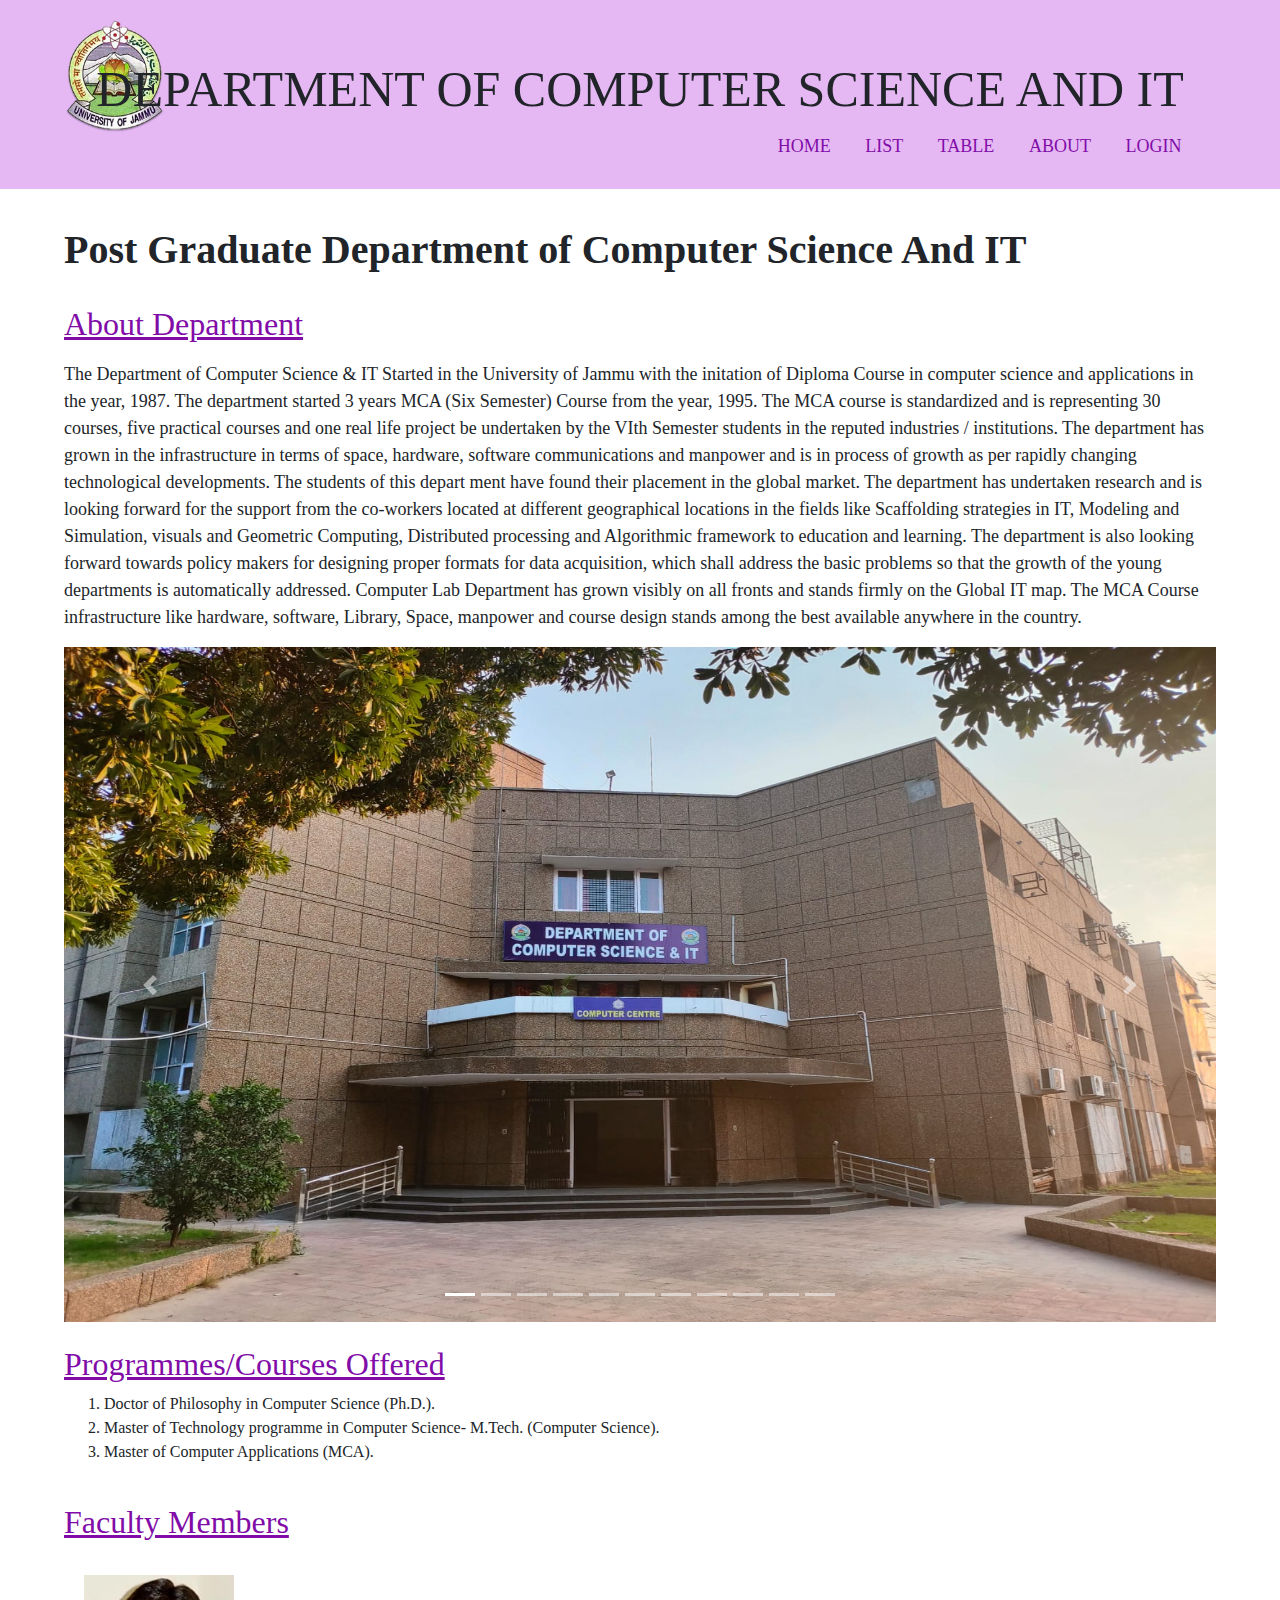
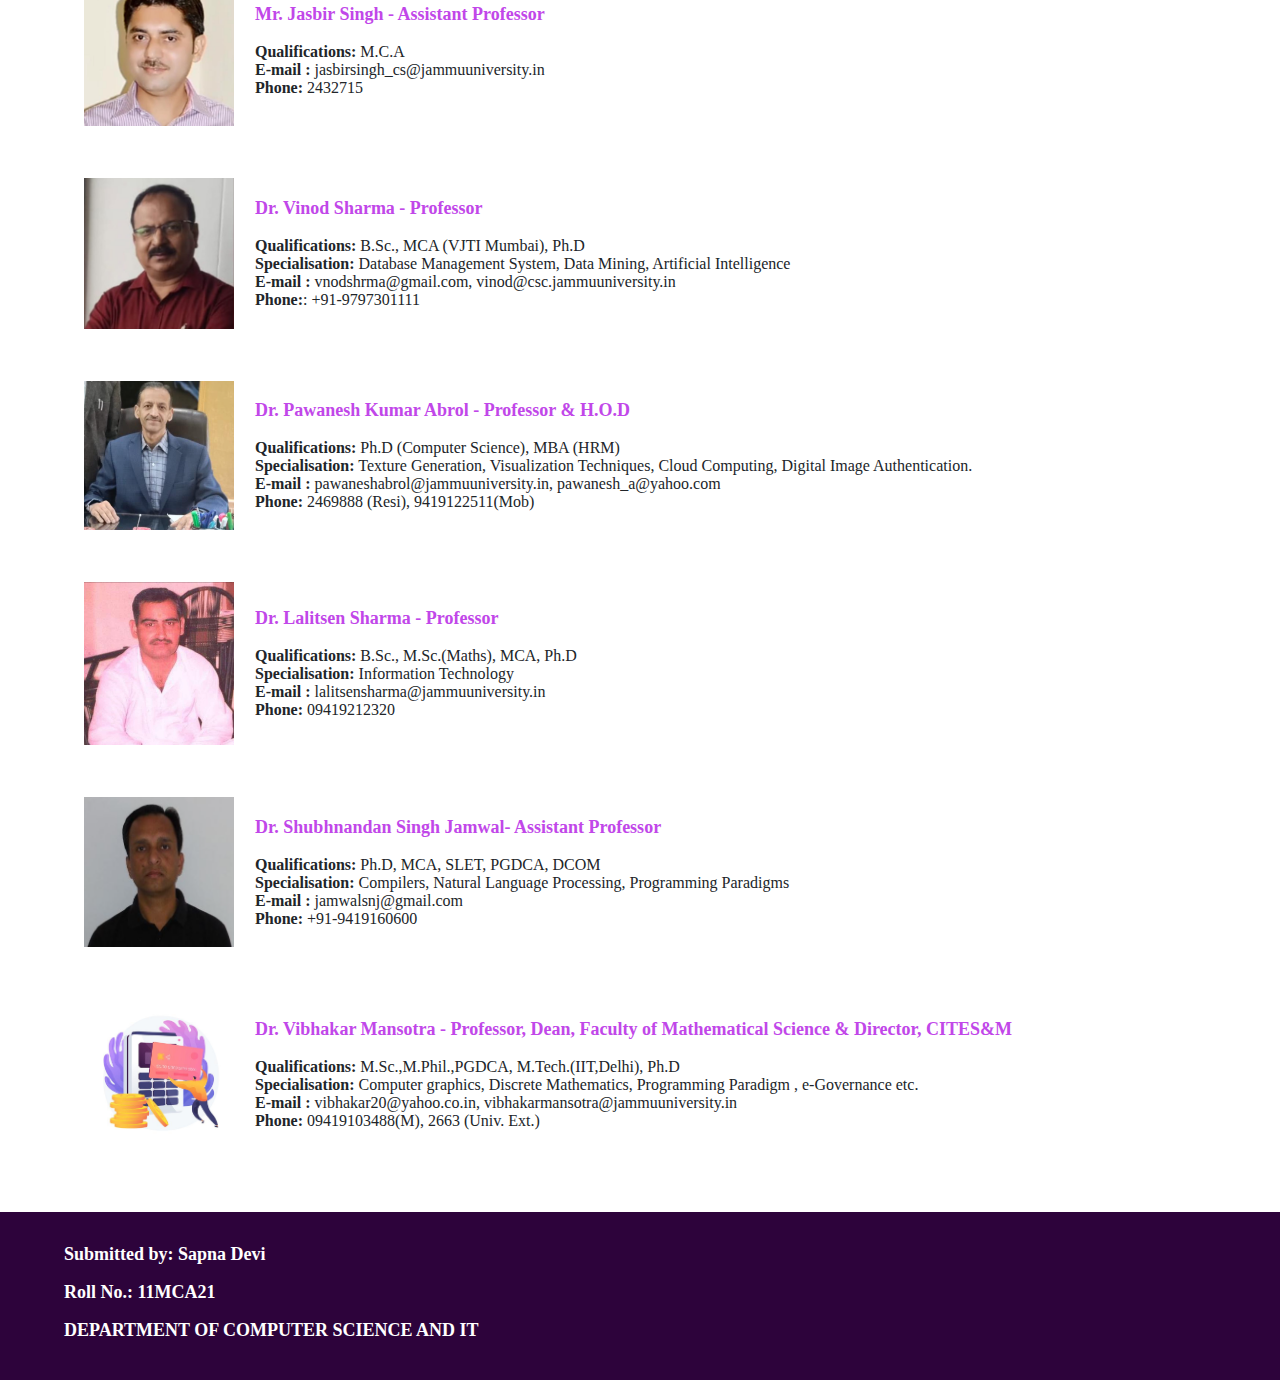
<file: about.html>
<html>
    <head>
        <title>ABOUT</title>
        <meta charset="utf-8">
        <meta name="viewport" content="width=device-width, initial-scale=1">  
        <link rel="stylesheet" href="https://cdn.jsdelivr.net/npm/bootstrap@4.6.2/dist/css/bootstrap.min.css">
        <script src="https://cdn.jsdelivr.net/npm/jquery@3.6.1/dist/jquery.slim.min.js"></script>
        <script src="https://cdn.jsdelivr.net/npm/popper.js@1.16.1/dist/umd/popper.min.js"></script>
        <script src="https://cdn.jsdelivr.net/npm/bootstrap@4.6.2/dist/js/bootstrap.bundle.min.js"></script>
        <link rel="stylesheet" href="css/about.css">
    </head>
    <body>
        <div class="menu">
            <img src="img/pngwing.com.png" width="100">
            <span class="title">DEPARTMENT OF COMPUTER SCIENCE AND IT </span>
            <div class="alinks">
                <a href="Home.html">HOME</a><a href="list.html"> LIST</a><a href="table.html"> TABLE</a><a href="about.html"> ABOUT</a>
                <a href="iframe.html"> LOGIN</a>
            </div>
        </div>
        <br>
        <div class="div1">
            <h1><b>Post Graduate Department of Computer Science And IT</b></h1>
            <h2>About Department</h2>
            <p>
                The Department of Computer Science & IT Started in the University of Jammu with the initation of Diploma Course in computer science and applications
                in the year, 1987. The department started 3 years MCA (Six Semester) Course from the year, 1995.
                The MCA course is standardized and is representing 30 courses, five practical courses and one real life project be undertaken by the VIth Semester 
                students in the reputed industries / institutions.
                
                The department has grown in the infrastructure in terms of space, hardware, software communications and manpower and is in process of growth as per 
                rapidly changing technological developments. The students of this depart ment have found their placement in the global market. 
                The department has undertaken research and is looking forward for the support from the co-workers located at different geographical locations in the 
                fields like Scaffolding strategies in IT, Modeling and Simulation, visuals and Geometric Computing, Distributed processing and Algorithmic framework 
                to education and learning. The department is also looking forward towards policy makers for designing proper formats for data acquisition, 
                which shall address the basic problems so that the growth of the young departments is automatically addressed.
                Computer Lab
                Department has grown visibly on all fronts and stands firmly on the Global IT map. 
                The MCA Course infrastructure like hardware, software, Library, Space, manpower and course design stands among the best available anywhere in the country.
                </p>
                <div id="demo" class="carousel slide" data-ride="carousel">

                    <!-- Indicators -->
                    <ul class="carousel-indicators">
                      <li data-target="#demo" data-slide-to="0" class="active"></li>
                      <li data-target="#demo" data-slide-to="1"></li>
                      <li data-target="#demo" data-slide-to="2"></li>
                      <li data-target="#demo" data-slide-to="3"></li>
                      <li data-target="#demo" data-slide-to="4"></li>
                      <li data-target="#demo" data-slide-to="5"></li>
                      <li data-target="#demo" data-slide-to="6"></li>
                      <li data-target="#demo" data-slide-to="7"></li>
                      <li data-target="#demo" data-slide-to="8"></li>
                      <li data-target="#demo" data-slide-to="9"></li>
                      <li data-target="#demo" data-slide-to="10"></li>
                    </ul>
                    
                    <!-- The slideshow -->
                    <div class="carousel-inner">
                      <div class="carousel-item active">
                        <img src="img/csit.jpeg" alt="Deptt. of CS & IT" width="1100" height="500">
                      </div>
                      <div class="carousel-item">
                        <img src="img/park1.jpeg" alt="Parking" width="1100" height="500">
                      </div>
                      <div class="carousel-item">
                        <img src="img/park.jpeg" alt="Parking" width="1100" height="500">
                      </div>
                      <div class="carousel-item">
                        <img src="img/code.jpeg" alt="Seminar hall" width="1100" height="500">
                      </div>
                      <div class="carousel-item">
                        <img src="img/seminar.jpeg" alt="Seminar hall" width="1100" height="500">
                      </div>
                      <div class="carousel-item">
                        <img src="img/seminar1.jpeg" alt="Seminar hall" width="1100" height="500">
                      </div>
                      <div class="carousel-item">
                        <img src="img/lb.jpeg" alt="laburary" width="1100" height="500">
                      </div>
                      <div class="carousel-item">
                        <img src="img/it.jpeg" alt="IT Deptt." width="1100" height="500">
                      </div>
                      <div class="carousel-item">
                        <img src="img/dhanno.jpeg" alt="D_lab" width="1100" height="500">
                      </div>
                      <div class="carousel-item">
                        <img src="img/view.jpeg" alt="D_lab" width="1100" height="500">
                      </div>
                      <div class="carousel-item">
                        <img src="img/momo.jpeg" alt="Momo" width="1100" height="500">
                      </div>
                    </div>
                    
                    <!-- Left and right controls -->
                    <a class="carousel-control-prev" href="#demo" data-slide="prev">
                      <span class="carousel-control-prev-icon"></span>
                    </a>
                    <a class="carousel-control-next" href="#demo" data-slide="next">
                      <span class="carousel-control-next-icon"></span>
                    </a>
                  </div>
                  
                

           <h2>Programmes/Courses Offered</h2>
            <ol>
                <li>Doctor of Philosophy in Computer Science (Ph.D.).</li>
                <li>Master of Technology programme in Computer Science- M.Tech. (Computer Science).</li>
                <li>Master of Computer Applications (MCA).</li>
            </ol>

            <h2>Faculty Members</h2>
           
                <table>
                    <tr>
                        <td><img src="img/jasbir_sir.png" width="150px"></td>
                    
                        <td><span class="span1">Mr. Jasbir Singh - Assistant  Professor</span><br><br>
                            <b>Qualifications:</b> M.C.A <br>
                             <b>E-mail :</b> jasbirsingh_cs@jammuuniversity.in<br>
                             <b>Phone:</b> 2432715 </td>
                    </tr>
                    <tr>
                        <td><img src="img/vinod_sir.jpeg" width="150px"></td>
                    
                        <td><span class="span1">Dr. Vinod Sharma - Professor</span><br><br>
                            <b>Qualifications:</b> B.Sc., MCA (VJTI Mumbai), Ph.D<br>
                            <b>Specialisation:</b> Database Management System, Data Mining, Artificial Intelligence<br>
                            <b>E-mail :</b> vnodshrma@gmail.com, vinod@csc.jammuuniversity.in<br>
                            <b>Phone:</b>: +91-9797301111
                        </td>
                    </tr>
                    <tr>
                        <td><img src="img/hod.png" width="150px"></td>
                    
                        <td><span class="span1">Dr. Pawanesh Kumar Abrol - Professor & H.O.D</span><br><br>
                            <b>Qualifications:</b> Ph.D (Computer Science), MBA (HRM)<br>
                            <b>Specialisation:</b> Texture Generation, Visualization Techniques, Cloud Computing, Digital Image Authentication.<br>
                            <b>E-mail :</b> pawaneshabrol@jammuuniversity.in, pawanesh_a@yahoo.com<br>
                            <b>Phone:</b> 2469888 (Resi), 9419122511(Mob)
                        </td>
                    </tr>
                    <tr>
                        <td><img src="img/lalitt_sir.jpg" width="150px"></td>
                    
                        <td><span class="span1">Dr. Lalitsen Sharma - Professor</span><br><br>
                            <b>Qualifications:</b> B.Sc., M.Sc.(Maths), MCA, Ph.D<br>
                            <b>Specialisation:</b> Information Technology<br>
                            <b>E-mail :</b> lalitsensharma@jammuuniversity.in<br>
                            <b>Phone:</b> 09419212320
                         </td>
                    </tr>
                    <tr>
                        <td><img src="img/ssj.png" width="150px"></td>
                    
                        <td><span class="span1">Dr. Shubhnandan Singh Jamwal- Assistant  Professor</span><br><br>
                            <b>Qualifications:</b> Ph.D, MCA, SLET, PGDCA, DCOM <br>
                            <b>Specialisation:</b> Compilers, Natural Language Processing, Programming Paradigms<br>
                            <b>E-mail :</b>  jamwalsnj@gmail.com<br>
                            <b>Phone:</b> +91-9419160600
                        </td>
                    </tr>
                    <tr>
                        <td><img src="img/pay.jpg" width="150px"></td>
                    
                        <td><span class="span1">Dr. Vibhakar Mansotra - Professor, Dean, Faculty of Mathematical Science & Director, CITES&M</span><br><br>
                            <b>Qualifications:</b> M.Sc.,M.Phil.,PGDCA, M.Tech.(IIT,Delhi), Ph.D<br>
                            <b>Specialisation:</b> Computer graphics, Discrete Mathematics,  Programming Paradigm , e-Governance etc.<br>
                            <b>E-mail :</b> vibhakar20@yahoo.co.in, vibhakarmansotra@jammuuniversity.in<br>
                            <b>Phone:</b> 09419103488(M), 2663 (Univ. Ext.)
                        </td>
                    </tr>
                </table>
        </div>
        <br>

        <footer>
            <div class="div1">
                <h3>Submitted by: Sapna Devi</h3>
                <h3>Roll No.: 11MCA21</h3>
                <h3>DEPARTMENT OF COMPUTER SCIENCE AND IT</h3>
            </div>
        </footer>
            
    </body>
</html>
</file>
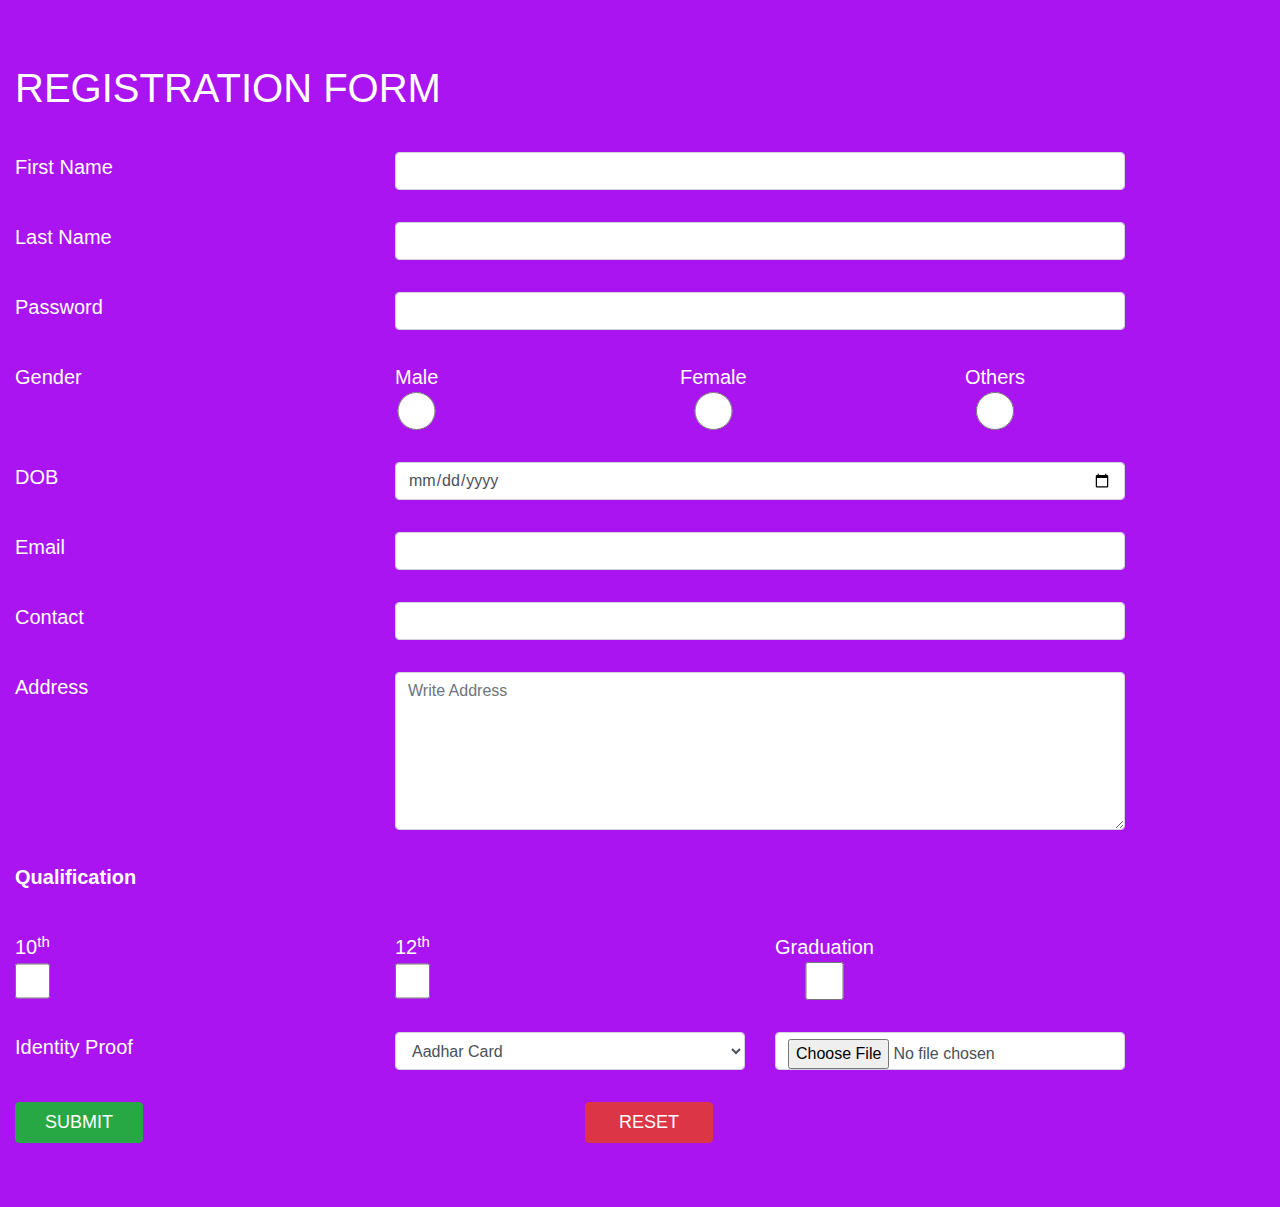
<file: basic.html>
<html>
    <head>
        <title>IFRAME EXAMPLE</title>
        <meta charset="utf-8">
        <meta name="viewport" content="width=device-width, initial-scale=1">
        <link rel="stylesheet" href="https://cdn.jsdelivr.net/npm/bootstrap@4.6.1/dist/css/bootstrap.min.css">
        <script src="https://cdn.jsdelivr.net/npm/jquery@3.6.0/dist/jquery.slim.min.js"></script>
        <script src="https://cdn.jsdelivr.net/npm/popper.js@1.16.1/dist/umd/popper.min.js"></script>
        <script src="https://cdn.jsdelivr.net/npm/bootstrap@4.6.1/dist/js/bootstrap.bundle.min.js"></script>
        <link rel="stylesheet" href="css/iframe.css">
    </head>
    <body class="body_login">
     <div class="container">
        <div class="row">
            <div class="col-12">
                <h2>REGISTRATION FORM</h2>
            </div>
       
            <div class="col-12">
            
                <form method="post">
                    <div class="form-group row">
                        <div class="col-4"><label>First Name</label></div> <div class="col-8"><input type="text" class="form-control" required></div>
                        <div class="col-4"><label>Last Name</label></div> <div class="col-8"><input type="text" class="form-control" required></div>
                        <div class="col-4"><label>Password</label></div>  <div class="col-8"><input type="password" class="form-control" required></div>
                        <div class="col-4"><label>Gender</label></div> 
                            <div class="col-3"><label class="form-check-label">Male<input type="radio" name="gender" class="form-control tick" required></label></div>
                            <div class="col-3"><label class="form-check-label">Female<input type="radio" name="gender" class="form-control tick" required></label></div>
                            <div class="col-2"><label class="form-check-label">Others<input type="radio" name="gender" class="form-control tick" required></label></div>
                        <div class="col-4"><label>DOB</label></div> <div class="col-8"><input type="date" class="form-control" required></div>
                        <div class="col-4"><label>Email</label></div> <div class="col-8"><input type="email" class="form-control" required></div>
                        <div class="col-4"><label>Contact</label></div> <div class="col-8"><input type="tel" class="form-control" required></div>
                        <div class="col-4"><label>Address</label></div> <div class="col-8"><textarea rows="6" class="form-control" placeholder="Write Address" required></textarea></div>
                        <div class="col-12"><label><b>Qualification</b></label></div> 
                            <div class="col-4"><label class="form-check-label">10<sup>th</sup><input type="checkbox" name="quali" class="form-control tick" required></label></div>
                            <div class="col-4"><label class="form-check-label">12<sup>th</sup><input type="checkbox" name="quali" class="form-control tick" required></label></div>
                            <div class="col-4"><label class="form-check-label">Graduation<input type="checkbox" name="quali" class="form-control tick" required></label></div>
                        <div class="col-4"><label>Identity Proof</label></div>
                            <div class="col-4">
                                <select class="form-control" required>
                                    <option disabled>Select</option>
                                    <option>Aadhar Card</option>
                                    <option>Licence</option>
                                    <option>Passport</option>
                                    <option>Pan Card</option>
                                    <option>Ration Card</option>
                                </select>
                            </div>
                            <div class="col-4"><input type="file" class="form-control"></div>
                            <div class="col-6"><button type="submit" class="btn btn-success">SUBMIT</button></div>
                        <div class="col-6"><button type="reset" class="btn btn-danger">RESET</button></div>
                    </div>
                </form>
           
            </div>
        </div>  
        <br><br>
     </div>
   
    </body>
</html>
</file>
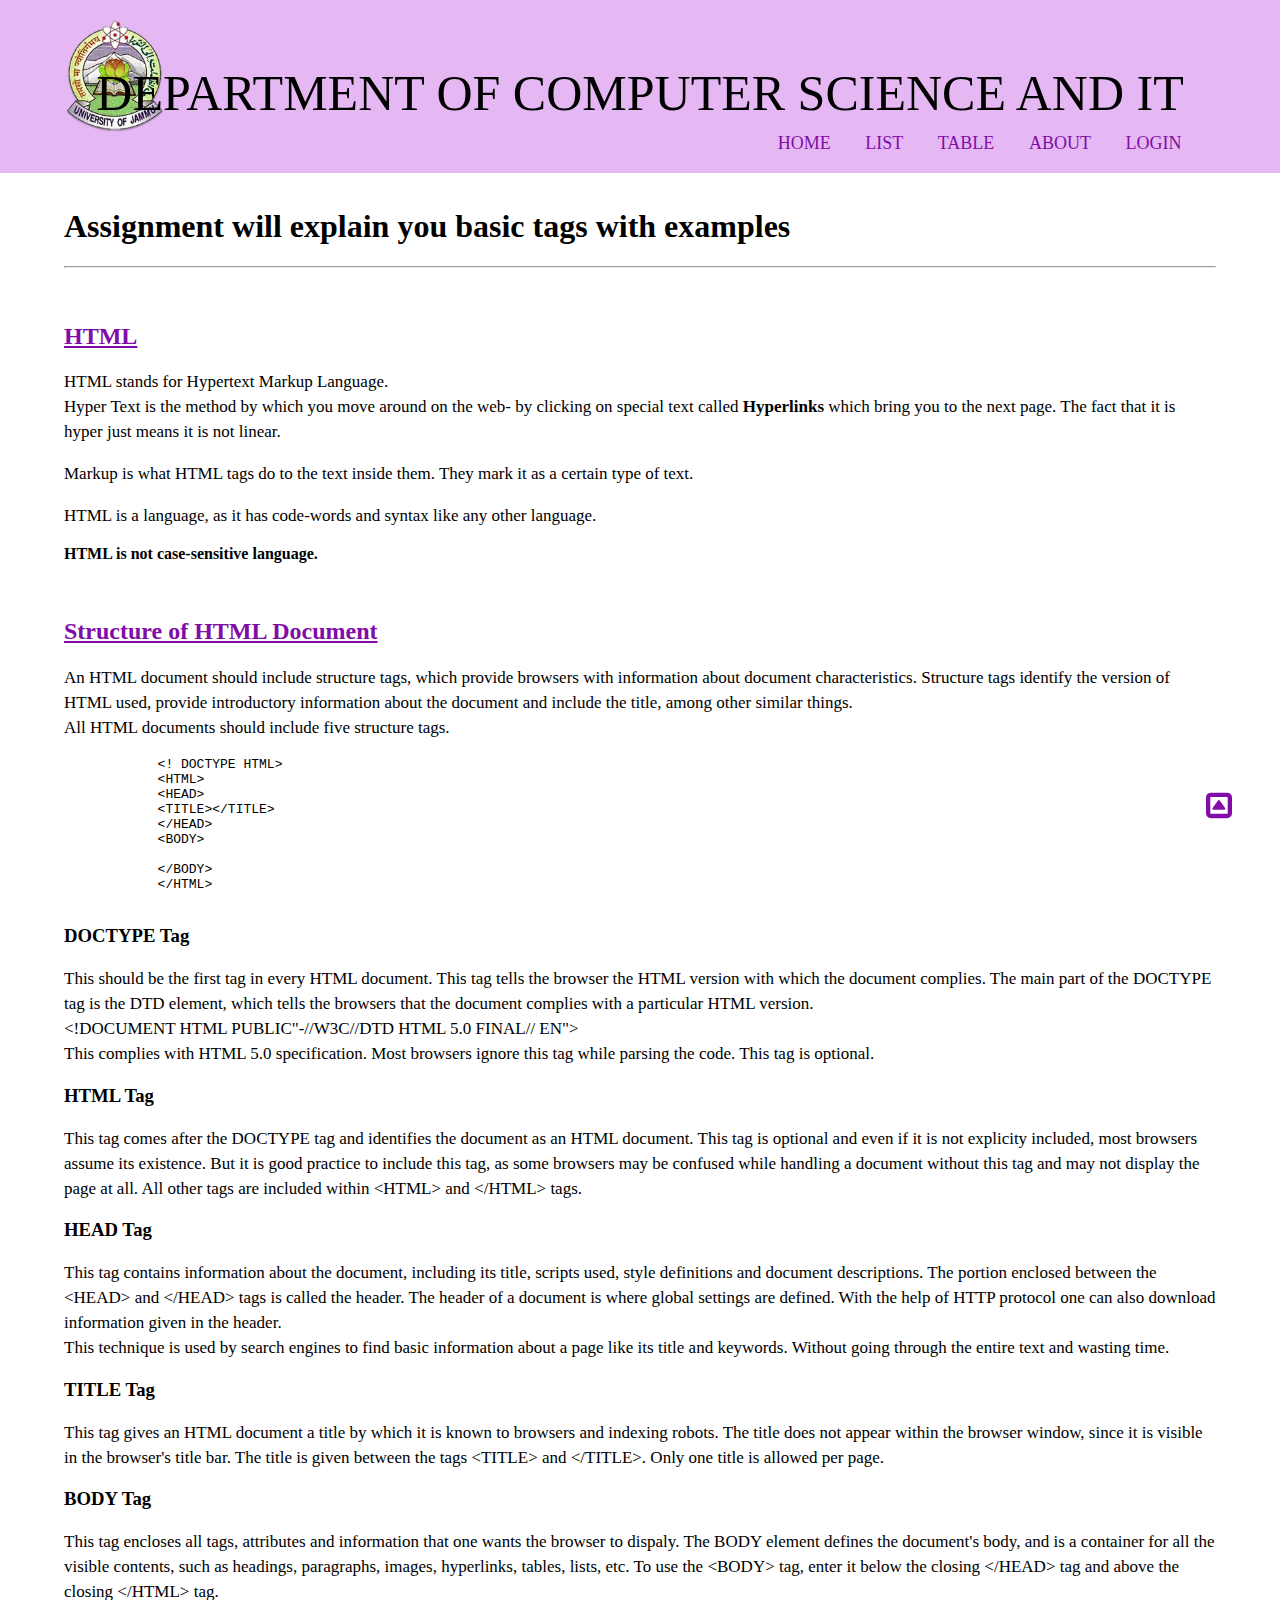
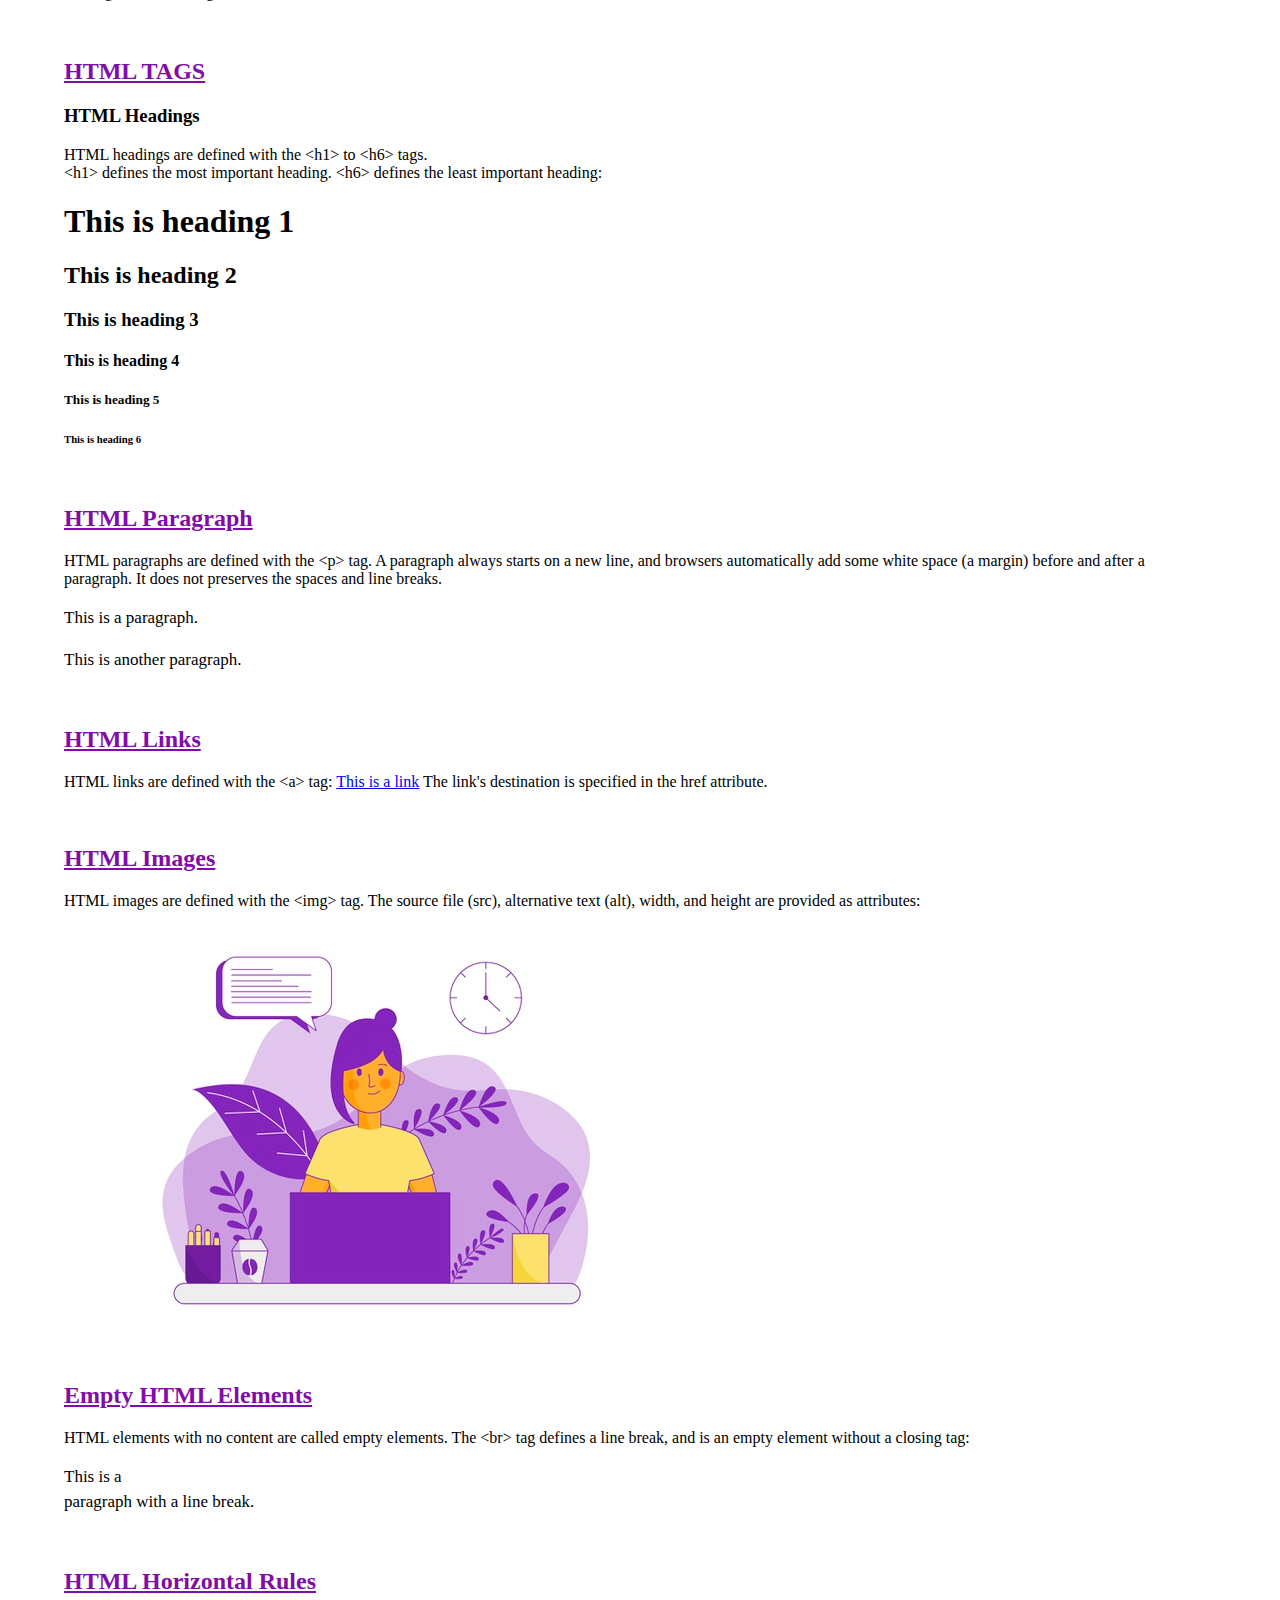
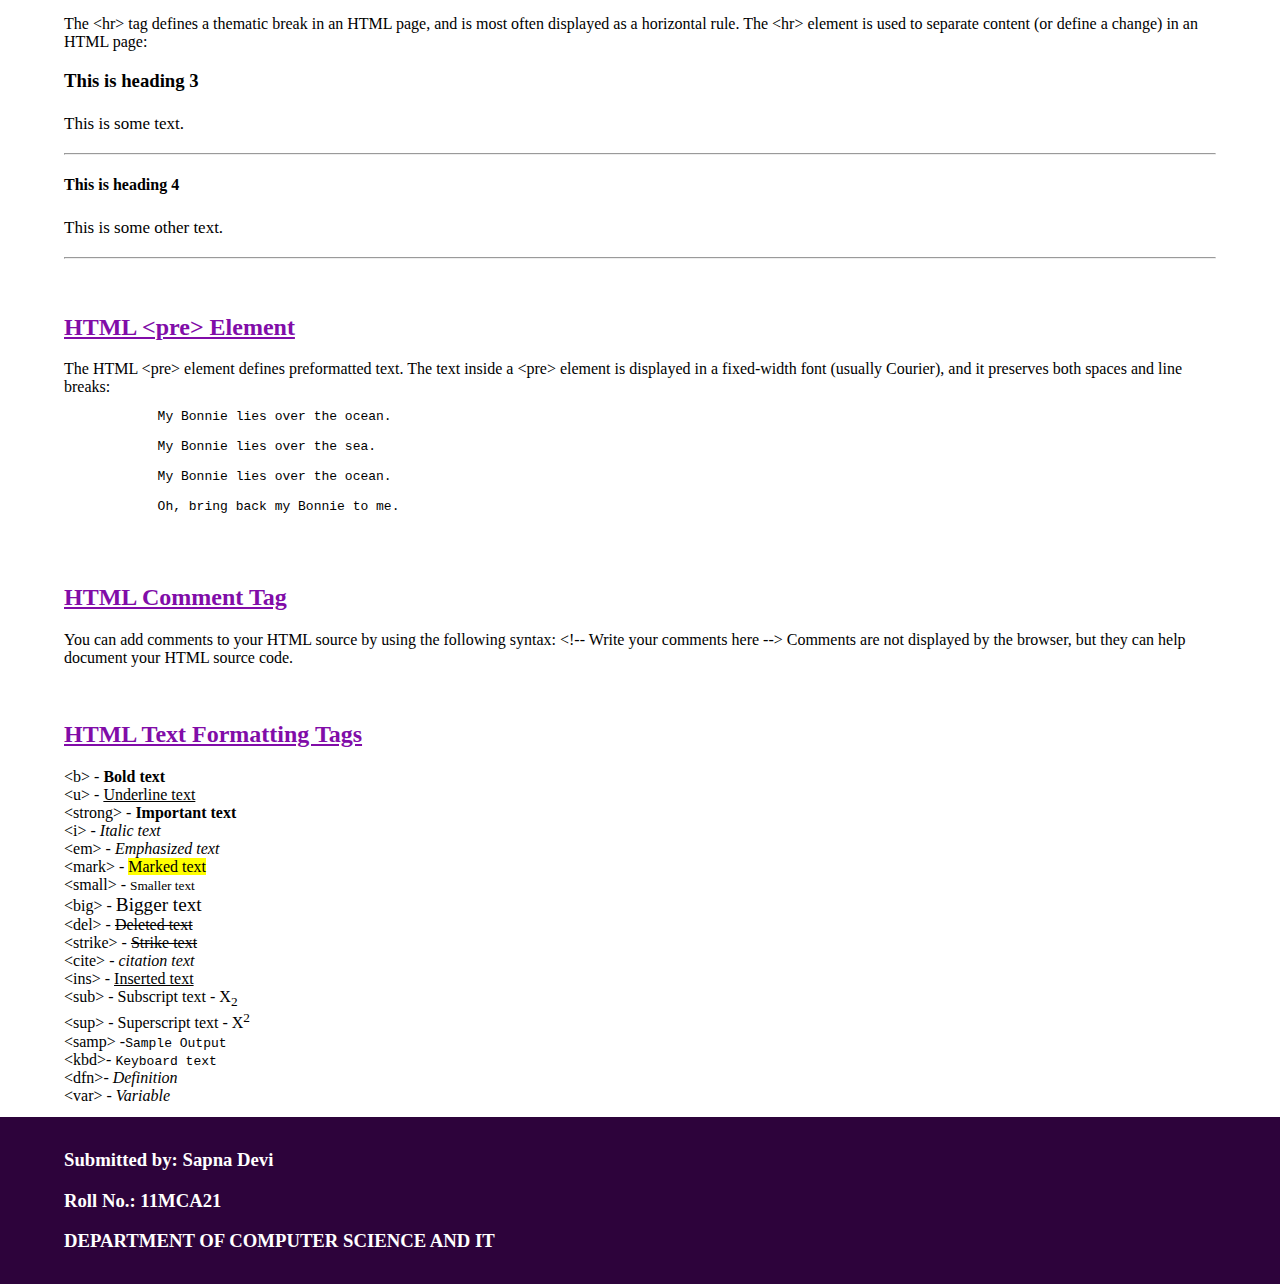
<file: Home.html>
<html>
    <head>
        <title>ASSIGNMENT 1</title>
        <meta name="viewport" content="width=device-width, initial-scale=1">
        <link rel="stylesheet" href="https://cdnjs.cloudflare.com/ajax/libs/font-awesome/4.7.0/css/font-awesome.min.css">
        <link rel="stylesheet" href="css/header_footer.css">
    </head>
    <body>  
        <div class="menu" id="menu">
            <img src="img/pngwing.com.png" width="100"> 
            <span class="title">DEPARTMENT OF COMPUTER SCIENCE AND IT </span>
            <div class="links">
                <a href="Home.html">HOME</a><a href="list.html"> LIST</a><a href="table.html"> TABLE</a><a href="about.html"> ABOUT</a>
                <a href="iframe.html"> LOGIN</a>
            </div>
        </div>

        <div class="div1">
        <h1> Assignment will explain you basic tags with examples</h1>
        <hr>
        <h2>HTML</h2>
        <p>HTML stands for Hypertext Markup Language. <br>Hyper Text is the method by which you move around on the web- by clicking on special text called <b>Hyperlinks</b>
        which bring you to the next page. The fact that it is hyper just means it is not linear.</p>
        <p>Markup is what HTML tags do to the text inside them. They mark it as a certain type of text.</p>
        <p>HTML is a language, as it has code-words and syntax like any other language.</p>
        <strong>HTML is not case-sensitive language.</strong>
        <h2>Structure of HTML Document</h2>
        <p>An HTML document should include structure tags, which provide browsers with information about document characteristics.
            Structure tags identify the version of HTML used, provide introductory information about the document and include the title, among other similar things.<br>
            All HTML documents should include five structure tags.
        </p>
        <pre>
            &lt;! DOCTYPE HTML&gt;
            &lt;HTML&gt;
            &lt;HEAD&gt;
            &lt;TITLE&gt;&lt;/TITLE&gt;
            &lt;/HEAD&gt;
            &lt;BODY&gt;
                    
            &lt;/BODY&gt;
            &lt;/HTML&gt;
        </pre>
       <h3>DOCTYPE Tag</h3>
        <p>This should be the first tag in every HTML document. This tag tells the browser the HTML version with which the document complies. The main part of the 
            DOCTYPE tag is the DTD element, which tells the browsers that the document complies with a particular HTML version. 
           <br> &lt;!DOCUMENT HTML PUBLIC"-//W3C//DTD HTML 5.0 FINAL// EN"&gt;<BR>
               This complies with HTML 5.0 specification. Most browsers ignore this tag while parsing the code. This tag is optional.
        </p>

        <h3>HTML Tag</h3>
        <p>This tag comes after the DOCTYPE tag and identifies the document as an HTML document. This tag is optional and even if it is not explicity included,
            most browsers assume its existence. But it is good practice to include this tag, as some browsers may be confused while handling a document without this tag and may 
            not display the page at all. All other tags are included within &lt;HTML&gt; and &lt;/HTML&gt; tags.
        </p>

        <h3>HEAD Tag</h3>
        <p>This tag contains information about the document, including its title, scripts used, style definitions and document descriptions. The portion enclosed between
            the &lt;HEAD&gt; and &lt;/HEAD&gt; tags is called the header. The header of a document is where global settings are defined. With the help of HTTP protocol one can also download
            information given in the header.<br>
            This technique is used by search engines to find basic information about a page like its title and keywords. Without going through the entire text and wasting time.
        </p>

        <h3>TITLE Tag</h3>
        <p>This tag gives an HTML document a title by which it is known to browsers and indexing robots. The title does not appear within the browser window, since it is visible
            in the browser's title bar. The title is given between the tags &lt;TITLE&gt; and &lt;/TITLE&gt;. Only one title is allowed per page.
        </p>

        <h3>BODY Tag</h3>
        <p>This tag encloses all tags, attributes and information that one wants the browser to dispaly. 
            The BODY element defines the document's body, and is a container for all the visible contents, 
                such as headings, paragraphs, images, hyperlinks, tables, lists, etc. To use the &lt;BODY&gt; tag, enter it below the closing &lt;/HEAD&gt; tag and above 
            the closing &lt;/HTML&gt;  tag.
        </p>

        <h2>HTML TAGS</h2>
        <h3>HTML Headings</h3>
          HTML headings are defined with the &lt;h1&gt; to &lt;h6&gt; tags.<br>
        &lt;h1&gt; defines the most important heading. &lt;h6&gt; defines the least important heading: 
        <h1>This is heading 1</h1>
        <h2 style="color:black;padding-top: 0;text-decoration: none;">This is heading 2</h2>
        <h3>This is heading 3</h3>
        <h4>This is heading 4</h4>
        <h5>This is heading 5</h5>
        <h6>This is heading 6</h6>

        <h2>HTML Paragraph</h2>
        HTML paragraphs are defined with the &lt;p&gt; tag. A paragraph always starts on a new line, and browsers automatically add 
        some white space (a margin) before and after a paragraph. It does not preserves the spaces and line breaks.
        <p>This is a paragraph.</p>
        <p>This is another paragraph.</p>

        <h2>HTML Links</h2>
        HTML links are defined with the &lt;a&gt; tag:
        <a href="https://www.jammuuniversity.ac.in/" target="_blank">This is a link</a>
        The link's destination is specified in the href attribute. 

        <h2>HTML Images</h2>
        HTML images are defined with the &lt;img&gt; tag. 
        The source file (src), alternative text (alt), width, and height are provided as attributes:<br>
        <img src="img/customer.jpg">

        <h2>Empty HTML Elements</h2>
        HTML elements with no content are called empty elements.
        The &lt;br&gt; tag defines a line break, and is an empty element without a closing tag:
        <p>This is a <br> paragraph with a line break.</p>

        <h2>HTML Horizontal Rules</h2>
        The &lt;hr&gt; tag defines a thematic break in an HTML page, and is most often displayed as a horizontal rule.
        The &lt;hr&gt; element is used to separate content (or define a change) in an HTML page:
        <h3>This is heading 3</h3>
        <p>This is some text.</p>
        <hr>
        <h4>This is heading 4</h4>
        <p>This is some other text.</p>
        <hr>

        <h2>HTML &lt;pre&gt; Element</h2>
        The HTML &lt;pre&gt; element defines preformatted text.
        The text inside a &lt;pre&gt; element is displayed in a fixed-width font (usually Courier), and it preserves both spaces and line breaks:
        <pre>
            My Bonnie lies over the ocean.
          
            My Bonnie lies over the sea.
          
            My Bonnie lies over the ocean.
          
            Oh, bring back my Bonnie to me.
          </pre>

          <h2>HTML Comment Tag</h2>
          You can add comments to your HTML source by using the following syntax:
          &lt;!-- Write your comments here --&gt;
          Comments are not displayed by the browser, but they can help document your HTML source code.
          <!-- Hello, my self HTML -->

          <h2>HTML Text Formatting Tags</h2>
            &lt;b&gt; - <b>Bold text</b><br>
            &lt;u&gt; - <u>Underline text</u><br>
            &lt;strong&gt; - <strong>Important text</strong><br>
            &lt;i&gt; - <i>Italic text</i><br>
            &lt;em&gt; - <em>Emphasized text</em><br>
            &lt;mark&gt; - <mark>Marked text</mark><br>
            &lt;small&gt; - <small>Smaller text</small><br>
            &lt;big&gt; - <big>Bigger text</big><br>
            &lt;del&gt; - <del>Deleted text</del><br>
            &lt;strike&gt; - <strike>Strike text</strike><br>
            &lt;cite&gt; - <cite>citation text</cite><br>
            &lt;ins&gt; - <ins>Inserted text</ins><br>
            &lt;sub&gt; - Subscript text - X<sub>2</sub><br>
            &lt;sup&gt; - Superscript text - X<sup>2</sup><br>
            &lt;samp&gt; -<samp>Sample Output</samp><br>
            &lt;kbd&gt;- <kbd>Keyboard text</kbd><br>
            &lt;dfn&gt;- <dfn>Definition</dfn><br>
            &lt;var&gt; - <var>Variable</var>

           <a href="#menu"><i class="top fa fa-caret-square-o-up"></i></a>  
        </div>

        <footer>
        <div class="div1">
            <h3>Submitted by: Sapna Devi</h3>
            <h3>Roll No.: 11MCA21</h3>
            <h3>DEPARTMENT OF COMPUTER SCIENCE AND IT</h3>
        </div>
        </footer>
    </body>
</html>
</file>
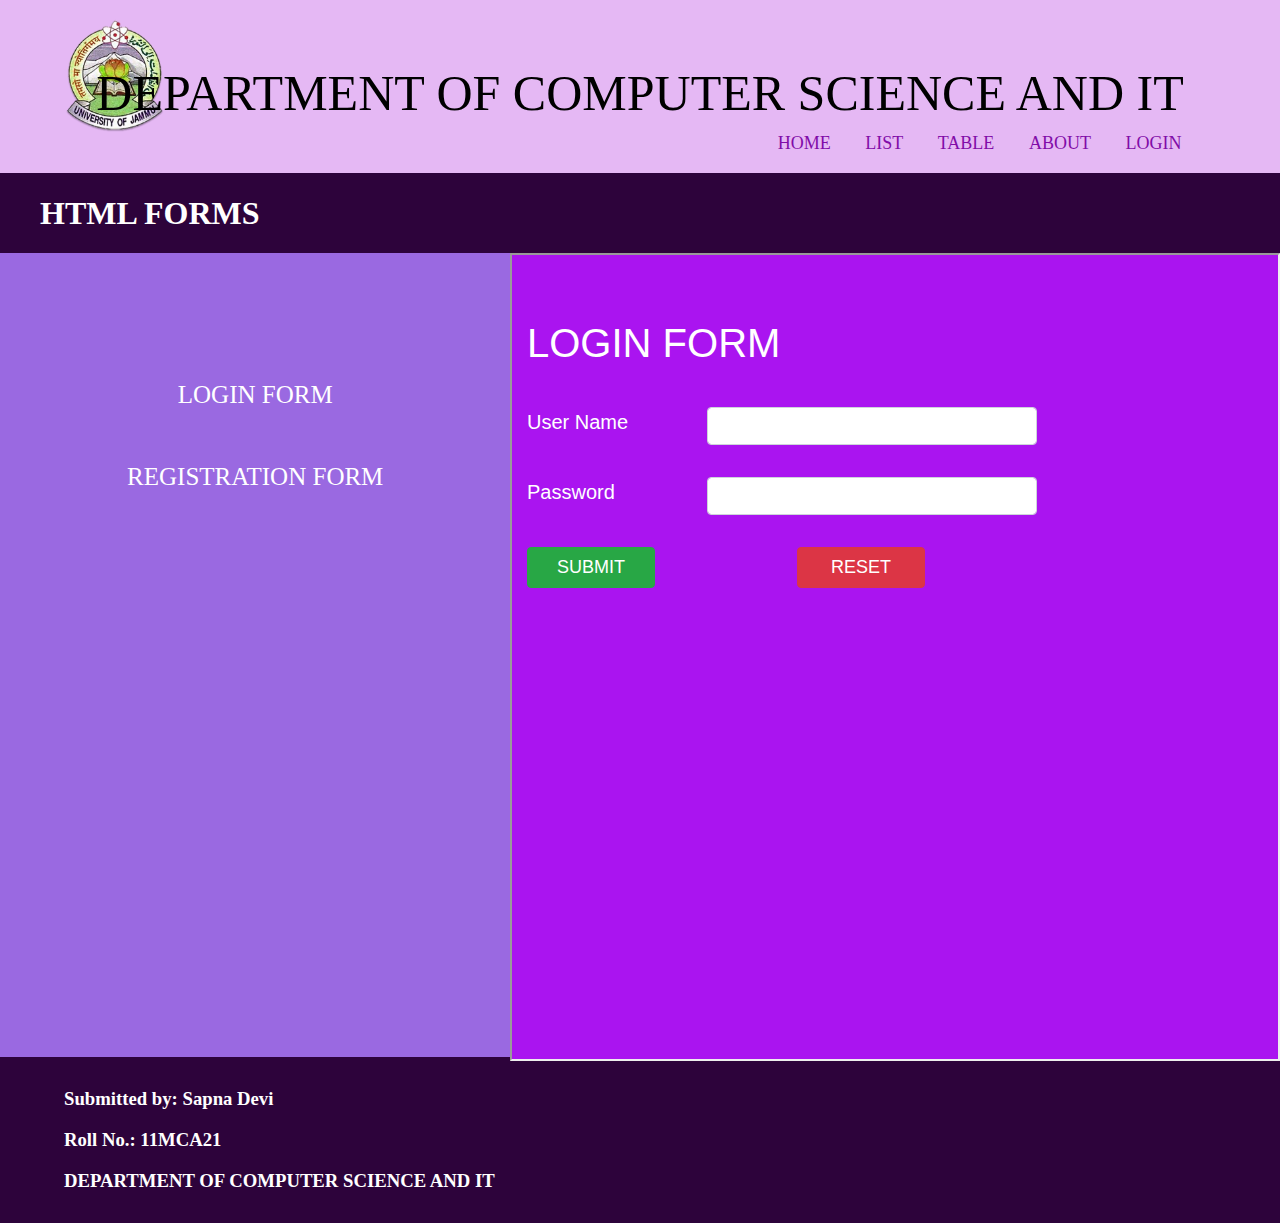
<file: iframe.html>
<html>
    <head>
        <title>IFRAME EXAMPLE</title>
        <link rel="stylesheet" href="css/iframe.css">
    </head>
    <body>
        <div class="menu" id="menu">
            <img src="img/pngwing.com.png" width="100">
            <span class="title">DEPARTMENT OF COMPUTER SCIENCE AND IT </span>
            <div class="links">
                <a href="Home.html">HOME</a><a href="list.html"> LIST</a><a href="table.html"> TABLE</a><a href="about.html"> ABOUT</a>
                <a href="iframe.html"> LOGIN</a>
            </div>
        </div>

        <div class="div1"><h1>HTML FORMS</h1></div>
        
        <div class="div2">
            <div class="div3">
             <center><a href="login.html" target="frame1">LOGIN FORM</a><br><br><br><br>
                <a href="basic.html" target="frame1">REGISTRATION FORM</a>
                </center>
            </div>
        <iframe src="login.html" name="frame1"></iframe>
        </div>
        <footer>
            <div class="ftr">
                <h3>Submitted by: Sapna Devi</h3>
                <h3>Roll No.: 11MCA21</h3>
                <h3>DEPARTMENT OF COMPUTER SCIENCE AND IT</h3>
            </div>
            </footer>
    </body>
</html>
</file>
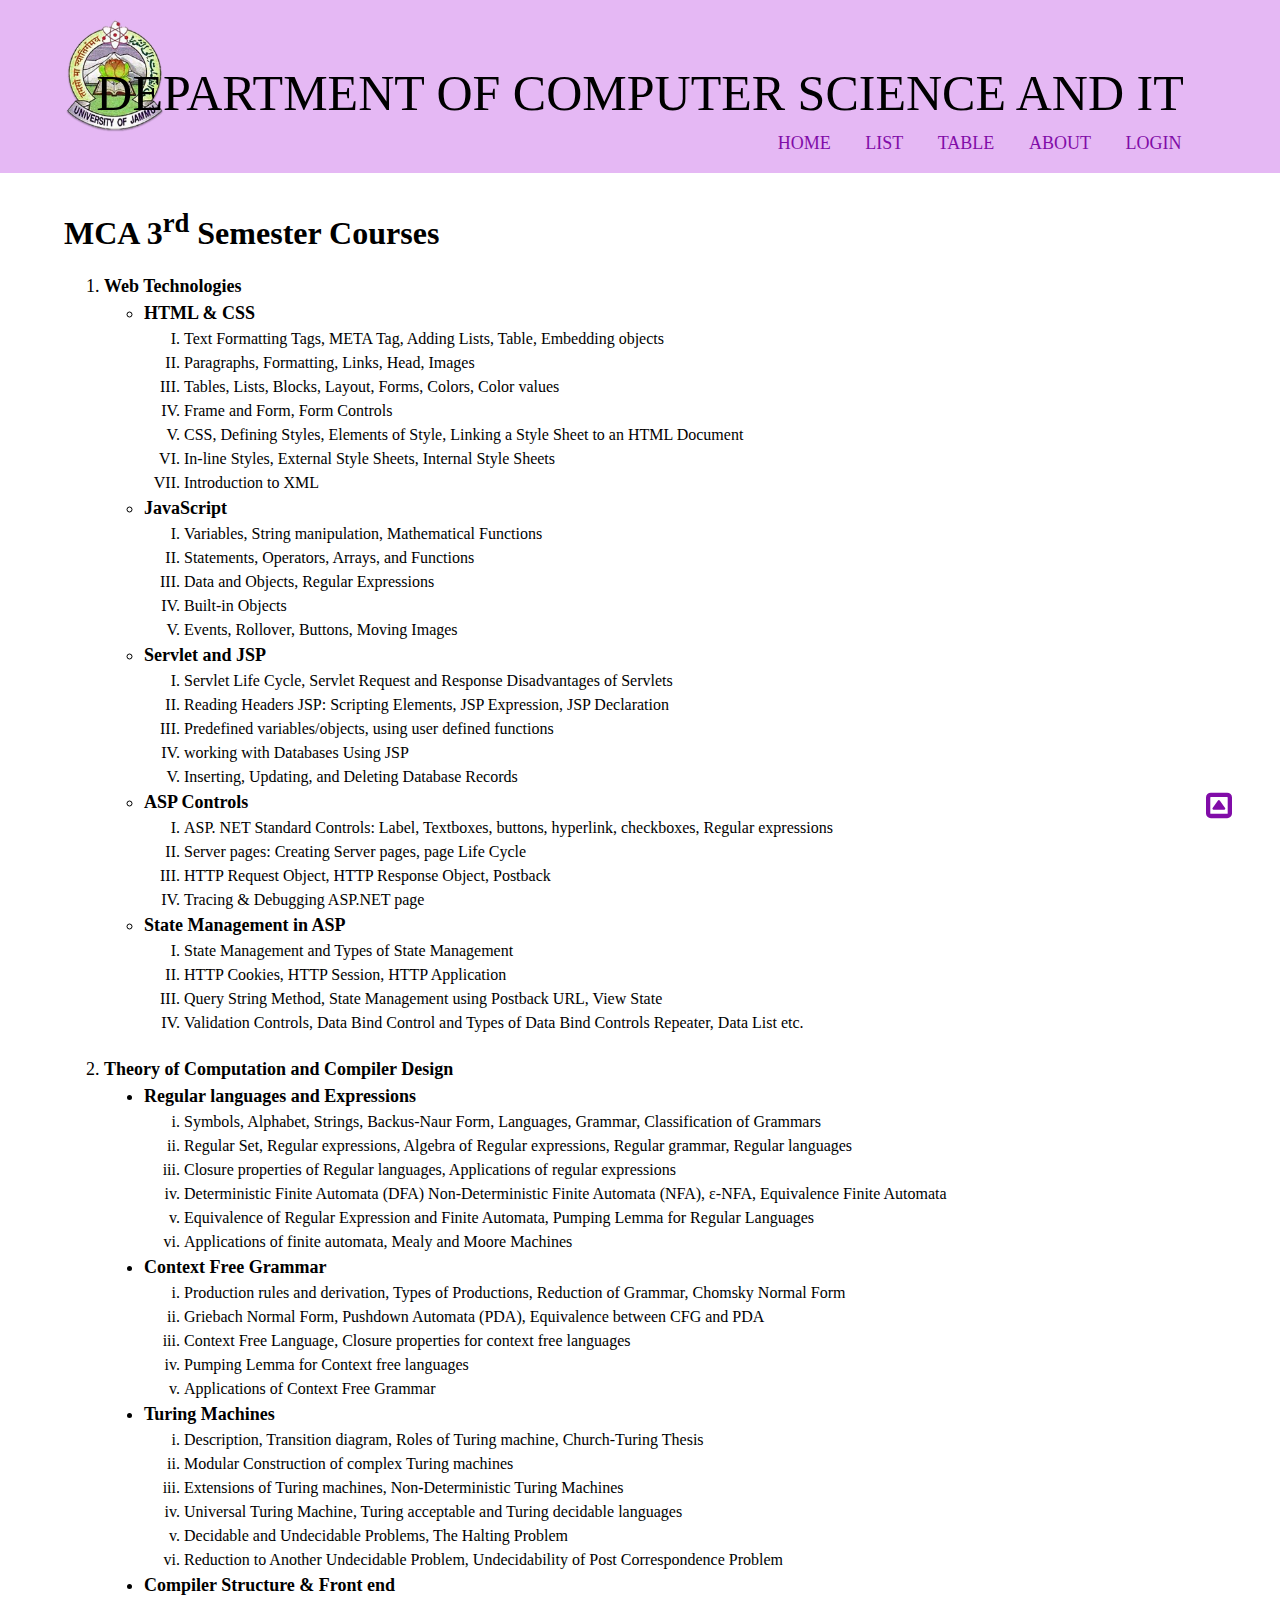
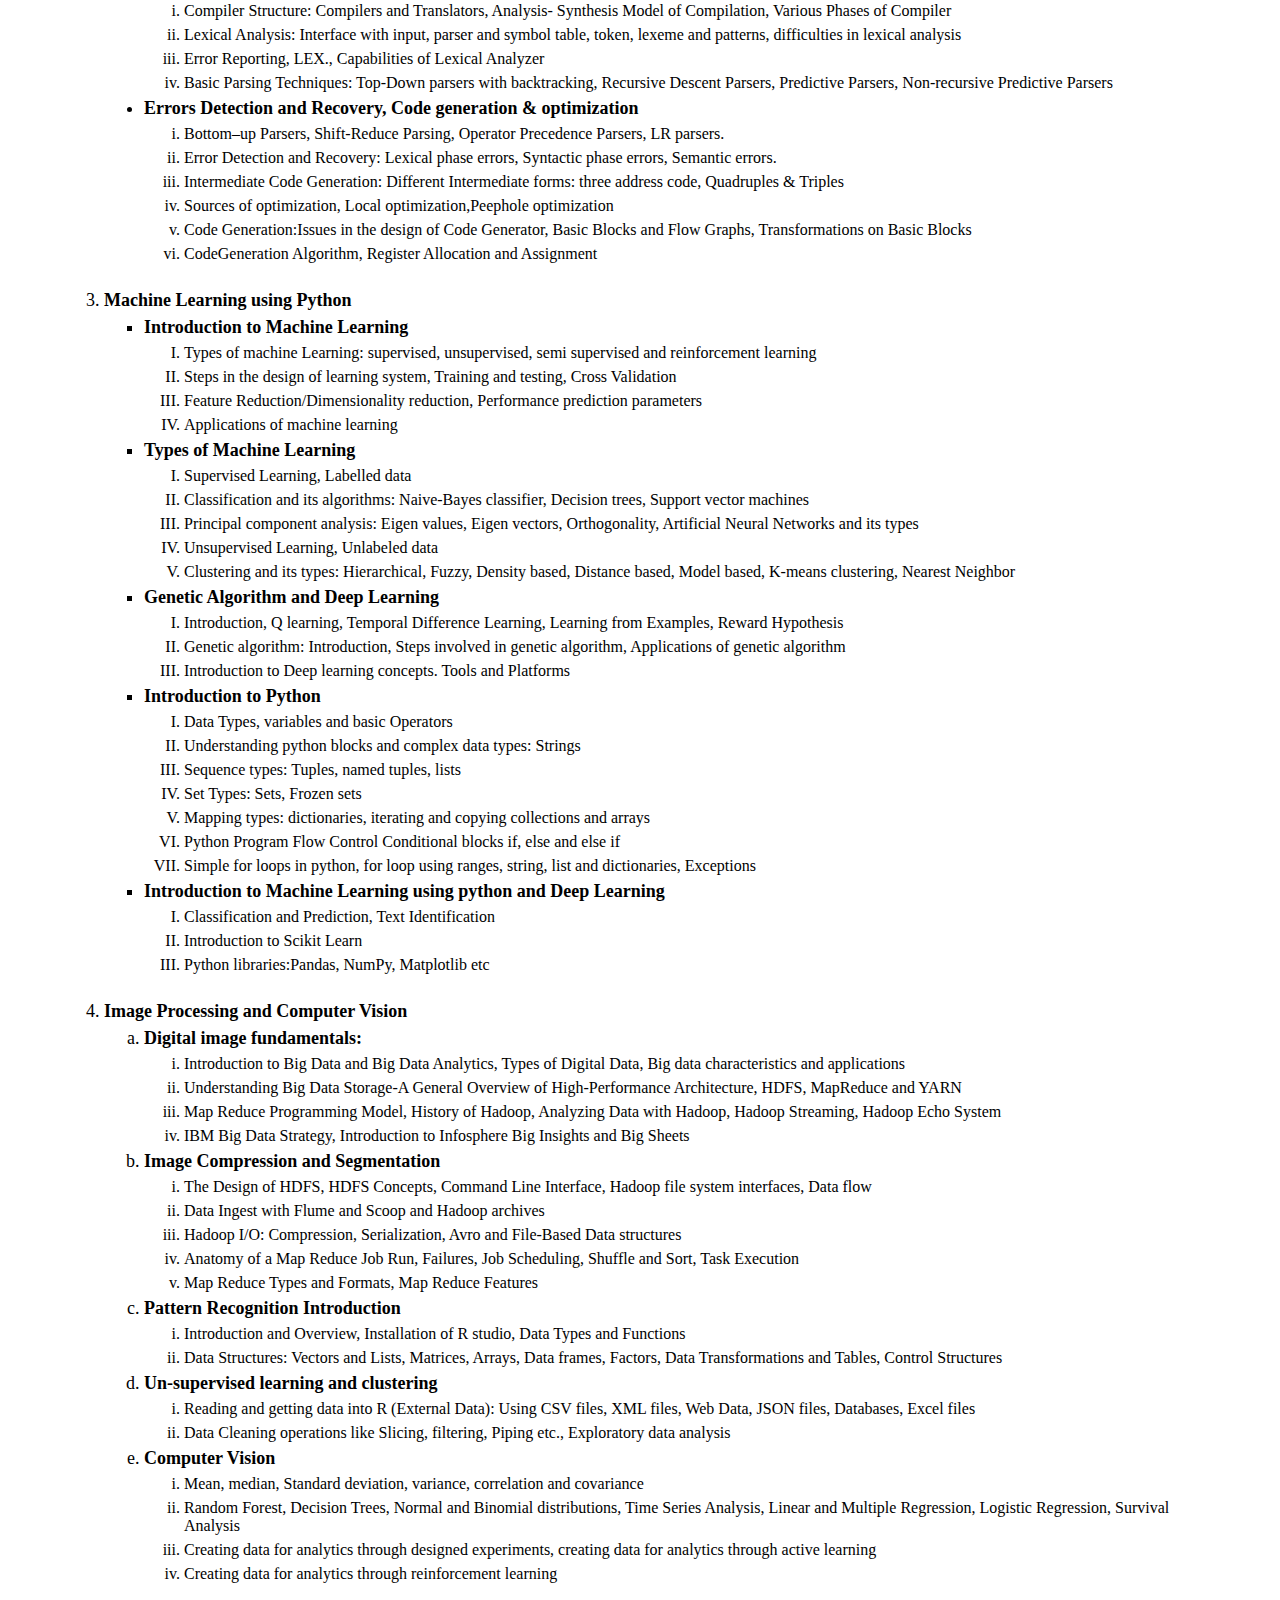
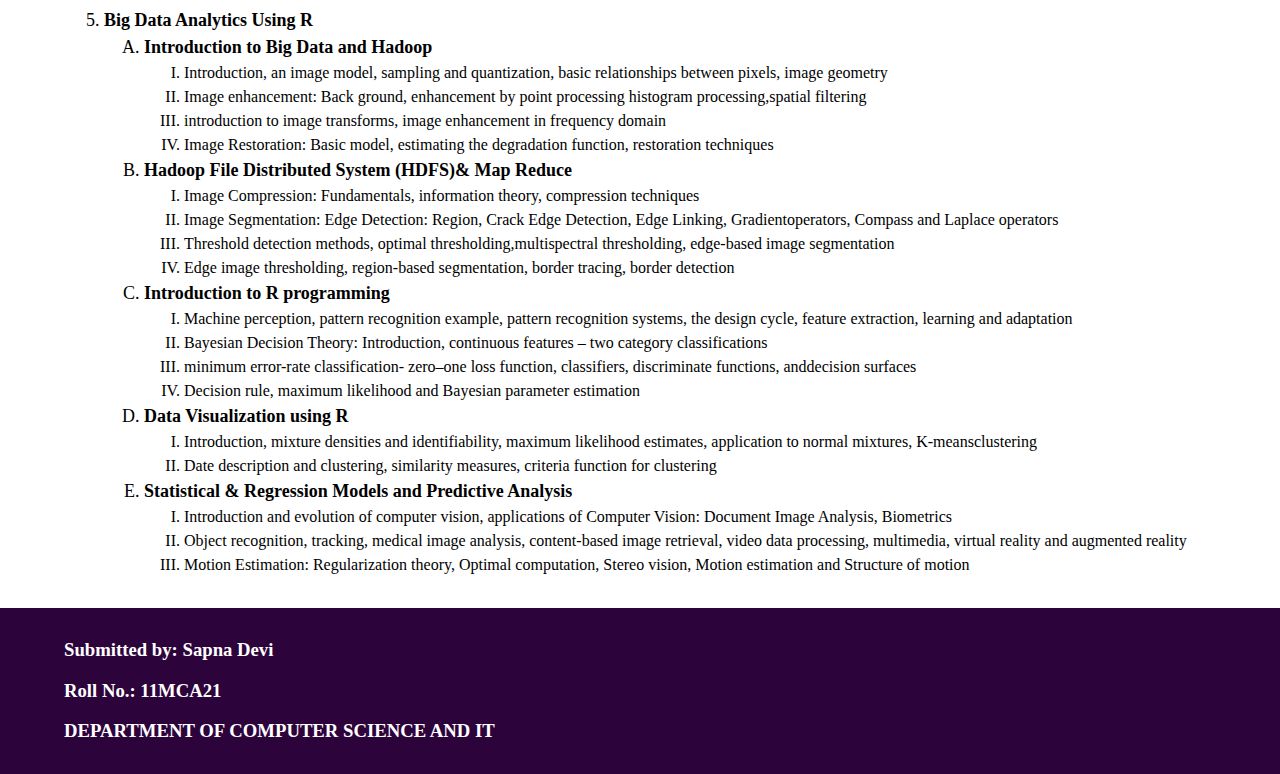
<file: list.html>
<html>
    <head>
        <title>Course List</title>
        <meta name="viewport" content="width=device-width, initial-scale=1">
        <link rel="stylesheet" href="https://cdnjs.cloudflare.com/ajax/libs/font-awesome/4.7.0/css/font-awesome.min.css">
        <link rel="stylesheet" href="css/header_footer.css">
    </head>
    <body>
        <div class="menu" id="menu">
            <img src="img/pngwing.com.png" width="100">
            <span class="title">DEPARTMENT OF COMPUTER SCIENCE AND IT </span>
            <div class="links">
                <a href="Home.html">HOME</a><a href="list.html"> LIST</a><a href="table.html"> TABLE</a><a href="about.html"> ABOUT</a>
                <a href="iframe.html"> LOGIN</a>
            </div>
        </div>
        <div class="div1">
        <h1>MCA 3<sup>rd</sup> Semester Courses</h1>
        <ol style="font-size: large;">
            <li><b>Web Technologies</b></li>
            <ul type="circle">
                <li><b>HTML & CSS</b></li>
                    <ol type="I" class="subtitle">
                        <li>Text Formatting Tags, META Tag, Adding Lists, Table, Embedding objects</li>
                        <li>Paragraphs, Formatting, Links, Head, Images</li>
                        <li>Tables, Lists, Blocks, Layout, Forms, Colors, Color values</li>
                        <li>Frame and Form, Form Controls</li>
                        <li>CSS, Defining Styles, Elements of Style, Linking a Style Sheet to an HTML Document</li>
                        <li>In-line Styles, External Style Sheets, Internal Style Sheets</li>
                        <li>Introduction to XML</li>
                    </ol>
                <li><b>JavaScript</b></li>
                    <ol type="I" class="subtitle">
                        <li>Variables, String manipulation, Mathematical Functions</li>
                        <li>Statements, Operators, Arrays, and Functions</li>
                        <li>Data and Objects, Regular Expressions</li>
                        <li>Built-in Objects</li>
                        <li>Events, Rollover, Buttons, Moving Images</li>
                     </ol>
                <li><b>Servlet and JSP</b></li>
                     <ol type="I" class="subtitle">
                        <li>Servlet Life Cycle, Servlet Request and Response Disadvantages of Servlets</li>
                        <li>Reading Headers JSP: Scripting Elements, JSP Expression, JSP Declaration</li>
                        <li>Predefined variables/objects, using user defined functions</li>
                        <li>working with Databases Using JSP</li>
                        <li>Inserting, Updating, and Deleting Database Records</li>
                     </ol>
                <li><b>ASP Controls</b></li>
                <ol type="I" class="subtitle">
                    <li>ASP. NET Standard Controls: Label, Textboxes, buttons, hyperlink, checkboxes, Regular expressions</li>
                    <li>Server pages: Creating Server pages, page Life Cycle</li>
                    <li>HTTP Request Object, HTTP Response Object, Postback</li>
                    <li>Tracing & Debugging ASP.NET page</li>
                 </ol>
                <li><b>State Management in ASP</b></li>
                <ol type="I" class="subtitle">
                    <li>State Management and Types of State Management</li>
                    <li>HTTP Cookies, HTTP Session, HTTP Application</li>
                    <li>Query String Method, State Management using Postback URL, View State</li>
                    <li>Validation Controls, Data Bind Control and Types of Data Bind Controls Repeater, Data List etc.</li>
                 </ol>
            </ul><br>
            <li><b>Theory of Computation and Compiler Design</b></li>
            <ul type="disc">
                <li><b>Regular languages and Expressions</b></li>
                <ol type="i" class="subtitle">
                    <li>Symbols, Alphabet, Strings, Backus-Naur Form, Languages, Grammar, Classification of Grammars</li>
                    <li>Regular Set, Regular expressions, Algebra of Regular expressions, Regular grammar, Regular languages</li>
                    <li>Closure properties of Regular languages, Applications of regular expressions</li>
                    <li>Deterministic Finite Automata (DFA) Non-Deterministic Finite Automata (NFA), ε-NFA, Equivalence Finite Automata</li>
                    <li>Equivalence of Regular Expression and Finite Automata, Pumping Lemma for Regular Languages</li>
                    <li>Applications of finite automata, Mealy and Moore Machines</li>
                 </ol>
                <li><b>Context Free Grammar</b></li>
                <ol type="i" class="subtitle">
                        <li>Production rules and derivation, Types of Productions, Reduction of Grammar, Chomsky Normal Form</li>
                        <li>Griebach Normal Form, Pushdown Automata (PDA), Equivalence between CFG and PDA</li>
                        <li>Context Free Language, Closure properties for context free languages</li>
                        <li>Pumping Lemma for Context free languages</li>
                        <li>Applications of Context Free Grammar</li>
                     </ol>
                <li><b>Turing Machines</b></li>
                <ol type="i" class="subtitle">
                        <li>Description, Transition diagram, Roles of Turing machine, Church-Turing Thesis</li>
                        <li> Modular Construction of complex Turing machines</li>
                        <li>Extensions of Turing machines, Non-Deterministic Turing Machines</li>
                        <li>Universal Turing Machine, Turing acceptable and Turing decidable languages</li>
                        <li>Decidable and Undecidable Problems, The Halting Problem</li>
                        <li>Reduction to Another Undecidable Problem, Undecidability of Post Correspondence Problem</li>
                     </ol>
                <li><b>Compiler Structure & Front end</b></li>
                <ol type="i" class="subtitle">
                        <li>Compiler Structure: Compilers and Translators, Analysis- Synthesis Model of Compilation, Various Phases of Compiler</li>
                        <li>Lexical Analysis: Interface with input, parser and symbol table, token, lexeme and patterns, difficulties in lexical analysis</li>
                        <li>Error Reporting, LEX., Capabilities of Lexical Analyzer</li>
                        <li>Basic Parsing Techniques: Top-Down parsers with backtracking, Recursive Descent Parsers, Predictive Parsers, Non-recursive 
                            Predictive Parsers</li>
                     </ol>
                <li><b>Errors Detection and Recovery, Code generation & optimization</b></li>
                <ol type="i" class="subtitle">
                        <li>Bottom–up Parsers, Shift-Reduce Parsing, Operator Precedence Parsers, LR parsers. </li>
                        <li>Error Detection and Recovery: Lexical phase errors, Syntactic phase errors, Semantic errors. </li>
                        <li>Intermediate Code Generation: Different Intermediate forms: three address code, Quadruples & Triples</li>
                        <li>Sources of optimization, Local optimization,Peephole optimization</li>
                        <li>Code Generation:Issues in the design of Code Generator, Basic Blocks and Flow Graphs, Transformations on Basic Blocks</li> 
                        <li>CodeGeneration Algorithm, Register Allocation and Assignment</li>
                     </ol>
            </ul><br>
            <li><b>Machine Learning using Python</b></li>
            <ul type="square">
                <li><b>Introduction to Machine Learning</b></li>
                <ol type="I" class="subtitle">
                        <li>Types of machine Learning: supervised, unsupervised, semi supervised and reinforcement learning</li>
                        <li>Steps in the design of learning system, Training and testing, Cross Validation</li>
                        <li>Feature Reduction/Dimensionality reduction, Performance prediction parameters</li>
                        <li>Applications of machine learning</li>
                     </ol>
                <li><b>Types of Machine Learning</b></li>
                <ol type="I" class="subtitle">
                        <li>Supervised Learning, Labelled data</li>
                        <li>Classification and its algorithms: Naive-Bayes classifier, Decision trees, Support vector machines</li>
                        <li>Principal component analysis: Eigen values, Eigen vectors, Orthogonality, Artificial Neural Networks and its types</li>
                        <li>Unsupervised Learning, Unlabeled data</li>
                        <li>Clustering and its types: Hierarchical, Fuzzy, Density based, Distance based, Model based, K-means clustering, Nearest Neighbor</li>
                     </ol>
                <li><b>Genetic Algorithm and Deep Learning</b></li>
                <ol type="I" class="subtitle">
                        <li>Introduction, Q learning, Temporal Difference Learning, Learning from Examples, Reward Hypothesis</li>
                        <li>Genetic algorithm: Introduction, Steps involved in genetic algorithm, Applications of genetic algorithm</li>
                        <li>Introduction to Deep learning concepts. Tools and Platforms</li>
                     </ol>
                <li><b>Introduction to Python</b></li>
                <ol type="I" class="subtitle">
                        <li>Data Types, variables and basic Operators</li>
                        <li>Understanding python blocks and complex data types: Strings</li>
                        <li>Sequence types: Tuples, named tuples, lists</li>
                        <li> Set Types: Sets, Frozen sets</li>
                        <li>Mapping types: dictionaries, iterating and copying collections and arrays</li>
                        <li>Python Program Flow Control Conditional blocks if, else and else if</li>
                        <li>Simple for loops in python, for loop using ranges, string, list and dictionaries, Exceptions</li>
                     </ol>
                <li><b>Introduction to Machine Learning using python and Deep Learning</b></li>
                <ol type="I" class="subtitle">
                        <li>Classification and Prediction, Text Identification</li>
                        <li>Introduction to Scikit Learn</li>
                        <li>Python libraries:Pandas, NumPy, Matplotlib etc</li>
                     </ol>
            </ul><br>
            <li><b>Image Processing and Computer Vision</b></li>
            <ol type="a">
                <li><b>Digital image fundamentals:</b></li>
                <ol type="i" class="subtitle">
                        <li>Introduction to Big Data and Big Data Analytics, Types of Digital Data, Big data characteristics and applications</li>
                        <li>Understanding Big Data Storage-A General Overview of High-Performance Architecture, HDFS, MapReduce and YARN</li>
                        <li>Map Reduce Programming Model, History of Hadoop, Analyzing Data with Hadoop, Hadoop Streaming, Hadoop Echo System</li>
                        <li>IBM Big Data Strategy, Introduction to Infosphere Big Insights and Big Sheets</li>
                     </ol>
                <li><b>Image Compression and Segmentation</b></li>
                <ol type="i" class="subtitle">
                        <li>The Design of HDFS, HDFS Concepts, Command Line Interface, Hadoop file system interfaces, Data flow</li>
                        <li>Data Ingest with Flume and Scoop and Hadoop archives</li>
                        <li>Hadoop I/O: Compression, Serialization, Avro and File-Based Data structures</li>
                        <li>Anatomy of a Map Reduce Job Run, Failures, Job Scheduling, Shuffle and Sort, Task Execution</li>
                        <li> Map Reduce Types and Formats, Map Reduce Features</li>
                     </ol>
                <li><b>Pattern Recognition Introduction</b></li>
                <ol type="i" class="subtitle">
                        <li>Introduction and Overview, Installation of R studio, Data Types and Functions</li>
                        <li>Data Structures: Vectors and Lists, Matrices, Arrays, Data frames, Factors, Data Transformations and Tables, Control Structures</li>
                     </ol>
                <li><b>Un-supervised learning and clustering</b></li>
                <ol type="i" class="subtitle">
                        <li>Reading and getting data into R (External Data): Using CSV files, XML files, Web Data, JSON files, Databases, Excel files</li>
                        <li>Data Cleaning operations like Slicing, filtering, Piping etc., Exploratory data analysis</li>
                     </ol>
                <li><b>Computer Vision</b></li>
                <ol type="i" class="subtitle">
                        <li>Mean, median, Standard deviation, variance, correlation and covariance</li>
                        <li>Random Forest, Decision Trees, Normal and Binomial distributions, Time Series Analysis, Linear and Multiple Regression, Logistic Regression, Survival Analysis</li>
                        <li>Creating data for analytics through designed experiments, creating data for analytics through active learning</li>
                        <li>Creating data for analytics through reinforcement learning</li>
                     </ol>
            </ol><br>
            <li><b>Big Data Analytics Using R</b></li>
            <ol type="A">
                <li><b>Introduction to Big Data and Hadoop</b></li>
                <ol type="I" class="subtitle">
                        <li>Introduction, an image model, sampling and quantization, basic relationships between pixels, image geometry</li>
                        <li>Image enhancement: Back ground, enhancement by point processing histogram processing,spatial filtering</li>
                        <li>introduction to image transforms, image enhancement in frequency domain</li>
                        <li>Image Restoration: Basic model, estimating the degradation function, restoration techniques</li>
                     </ol>
                <li><b>Hadoop File Distributed System (HDFS)& Map Reduce</b></li>
                <ol type="I" class="subtitle">
                        <li>Image Compression: Fundamentals, information theory, compression techniques</li>
                        <li>Image Segmentation: Edge Detection: Region, Crack Edge Detection, Edge Linking, Gradientoperators, Compass and Laplace operators</li>
                        <li>Threshold detection methods, optimal thresholding,multispectral thresholding, edge-based image segmentation</li>
                        <li>Edge image thresholding, region-based segmentation, border tracing, border detection</li>
                     </ol>
                <li><b>Introduction to R programming</b></li>
                <ol type="I" class="subtitle">
                        <li>Machine perception, pattern recognition example, pattern recognition systems, the design cycle, feature extraction, learning and adaptation</li>
                        <li>Bayesian Decision Theory: Introduction, continuous features – two category classifications</li>
                        <li>minimum error-rate classification- zero–one loss function, classifiers, discriminate functions, anddecision surfaces</li>
                        <li>Decision rule, maximum likelihood and Bayesian parameter estimation</li>
                     </ol>
                <li><b>Data Visualization using R</b></li>
                <ol type="I" class="subtitle">
                        <li>Introduction, mixture densities and identifiability, maximum likelihood estimates, application to normal mixtures, K-meansclustering</li>
                        <li> Date description and clustering, similarity measures, criteria function for clustering</li>
                     </ol>
                <li><b>Statistical & Regression Models and Predictive Analysis</b></li>
                <ol type="I" class="subtitle">
                        <li>Introduction and evolution of computer vision, applications of Computer Vision: Document Image Analysis, Biometrics</li>
                        <li>Object recognition, tracking, medical image analysis, content-based image retrieval, video data processing, multimedia, virtual reality and augmented reality</li>
                        <li>Motion Estimation: Regularization theory, Optimal computation, Stereo vision, Motion estimation and Structure of motion</li>
                     </ol>
            </ol>
        </ol>
        <a href="#menu"><i class="top fa fa-caret-square-o-up"></i></a>  
        </div>

        <footer>
            <div class="div1">
                <h3>Submitted by: Sapna Devi</h3>
                <h3>Roll No.: 11MCA21</h3>
                <h3>DEPARTMENT OF COMPUTER SCIENCE AND IT</h3>
            </div>
            </footer>
    </body>
</html>
</file>
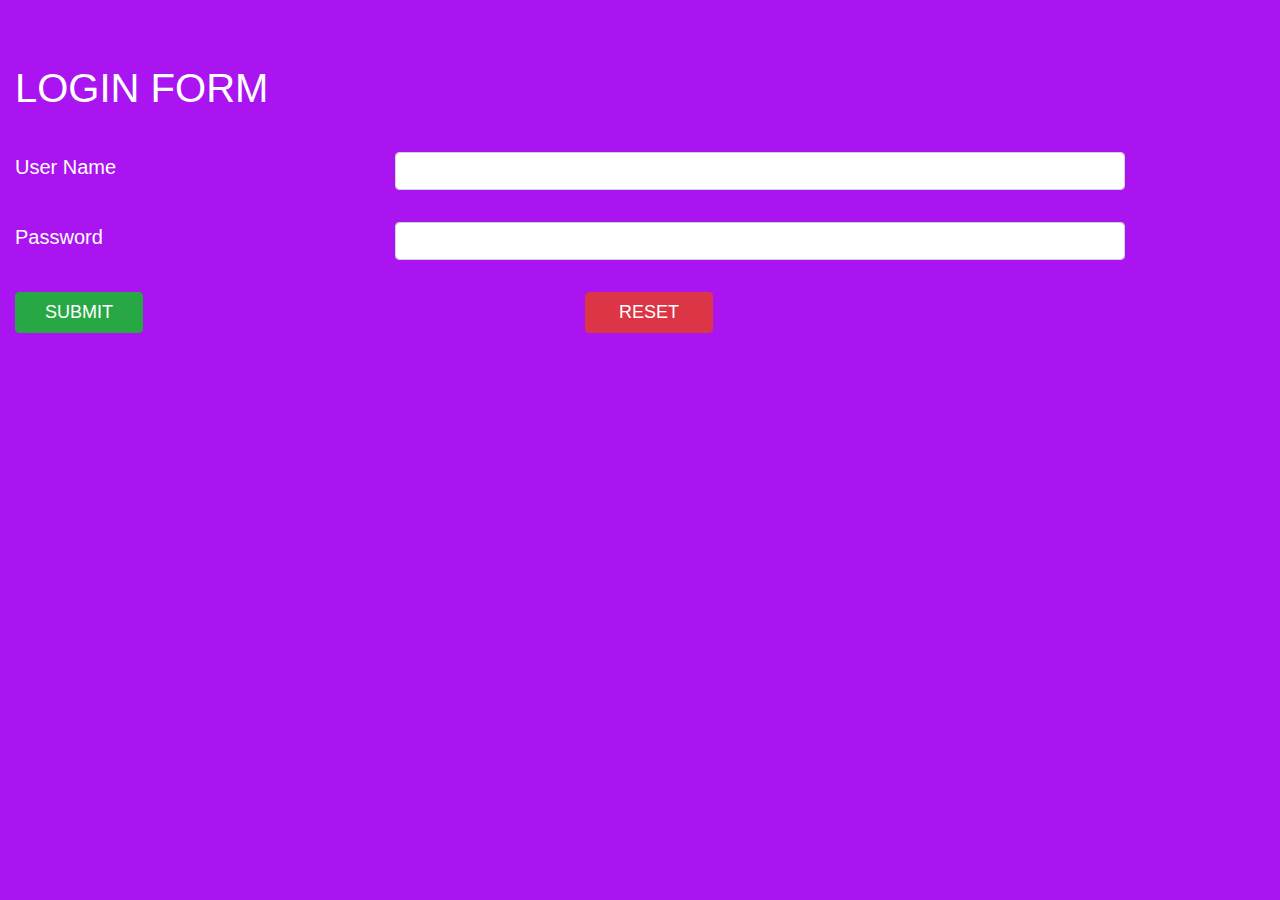
<file: login.html>
<html>
    <head>
        <title>IFRAME EXAMPLE</title>
        <meta charset="utf-8">
        <meta name="viewport" content="width=device-width, initial-scale=1">
        <link rel="stylesheet" href="https://cdn.jsdelivr.net/npm/bootstrap@4.6.1/dist/css/bootstrap.min.css">
        <script src="https://cdn.jsdelivr.net/npm/jquery@3.6.0/dist/jquery.slim.min.js"></script>
        <script src="https://cdn.jsdelivr.net/npm/popper.js@1.16.1/dist/umd/popper.min.js"></script>
        <script src="https://cdn.jsdelivr.net/npm/bootstrap@4.6.1/dist/js/bootstrap.bundle.min.js"></script>
        <link rel="stylesheet" href="css/iframe.css">
    </head>
    <body class="body_login">
     <div class="container">
        <div class="row">
            <div class="col-12">
                <h2>LOGIN FORM</h2>
            </div>
       
            <div class="col-12">
            
                <form method="post">
                    <div class="form-group row">
                        <div class="col-4"><label>User Name</label></div> <div class="col-8"><input type="text" class="form-control" required></div>
                        <div class="col-4"><label>Password</label></div>  <div class="col-8"><input type="password" class="form-control" required></div>
                        <div class="col-6"><button type="submit" class="btn btn-success">SUBMIT</button></div>
                        <div class="col-6"><button type="reset" class="btn btn-danger">RESET</button></div>
                    </div>
                </form>
           
            </div>
        </div>  
     </div>
   
    </body>
</html>
</file>
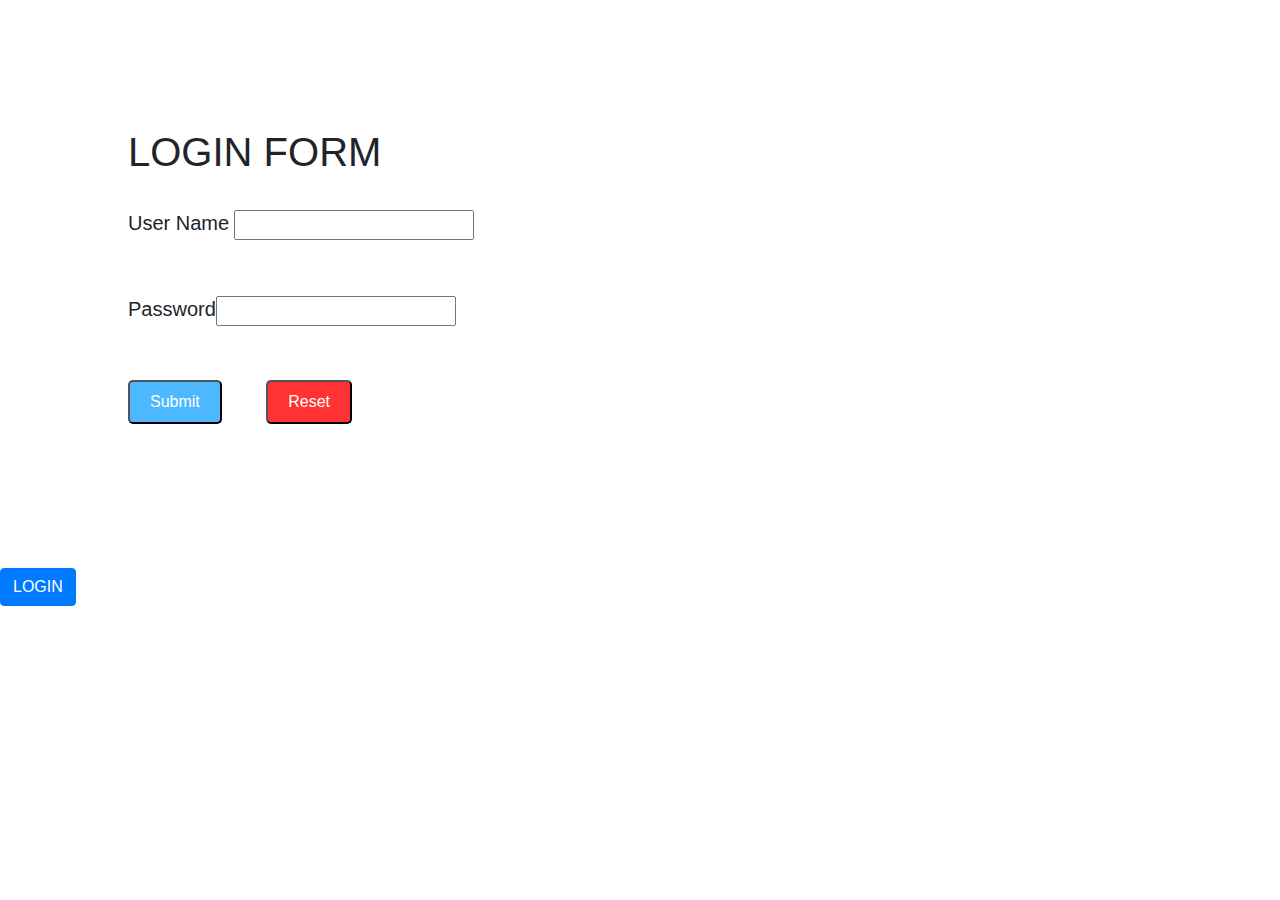
<file: Register.html>
<html>
    <head>
        <title>IFRAME EXAMPLE</title>
        <meta charset="utf-8">
  <meta name="viewport" content="width=device-width, initial-scale=1">
  <link rel="stylesheet" href="https://cdn.jsdelivr.net/npm/bootstrap@4.6.1/dist/css/bootstrap.min.css">
  <script src="https://cdn.jsdelivr.net/npm/jquery@3.6.0/dist/jquery.slim.min.js"></script>
  <script src="https://cdn.jsdelivr.net/npm/popper.js@1.16.1/dist/umd/popper.min.js"></script>
  <script src="https://cdn.jsdelivr.net/npm/bootstrap@4.6.1/dist/js/bootstrap.bundle.min.js"></script>
        <style>
            div{
                padding: 10% 10%;
            }
            input{
                width: 240px;
                height: 30px;
            }

            button{
                font-size: 16px;
                padding:8 20;
                color: #fff;
                border-radius: 5px;
                cursor: pointer;
            }

            .submit{
                background-color:#4db8ff;
            }

            .submit:hover{
                background-color: #0099ff;
            }

            .reset{
                background-color:#ff3333;
                margin-left: 40px;
            }

            .reset:hover{
                background-color: #cc0000;
            }

            label{
                font-size: 20px;
            }
        </style>
    </head>
    <body>
     <div>
        <h1>LOGIN FORM</h1>
        <br>
        <form>
       <label>User Name</label> <input type="text"  required><br><br><br>
        <label> Password </label><input type="text"  required>  <br><Br><br>
        <button class="submit" type="submit">Submit</button>  
        <button class="reset" type="reset">Reset</button>
        </form>
     </div>  

     <!-- Button to Open the Modal -->
<button type="button" class="btn btn-primary" data-toggle="modal" data-target="#myModal">
    LOGIN
  </button>
  
  <!-- The Modal -->
  <div class="modal" id="myModal">
    <div class="modal-dialog modal-lg">
      <div class="modal-content">
  
        <!-- Modal Header -->
        <div class="modal-header">
          <h4 class="modal-title">LOGIN FORM</h4>
          <button type="button" class="close" data-dismiss="modal">&times;</button>
        </div>
        <form>
        <!-- Modal body -->
        <div class="modal-body">
          
                <label>User Name</label> <input type="text"  required><br><br><br>
                 <label> Password </label><input type="password"  required>  <br><Br><br>
                 
               
        </div>
  
        <!-- Modal footer -->
        <div class="modal-footer">
            <button class="submit" type="submit">Submit</button>  
            <button class="reset" type="reset">Reset</button>
        </div>
        </form>
      </div>
    </div>
  </div>
    </body>
</html>
</file>
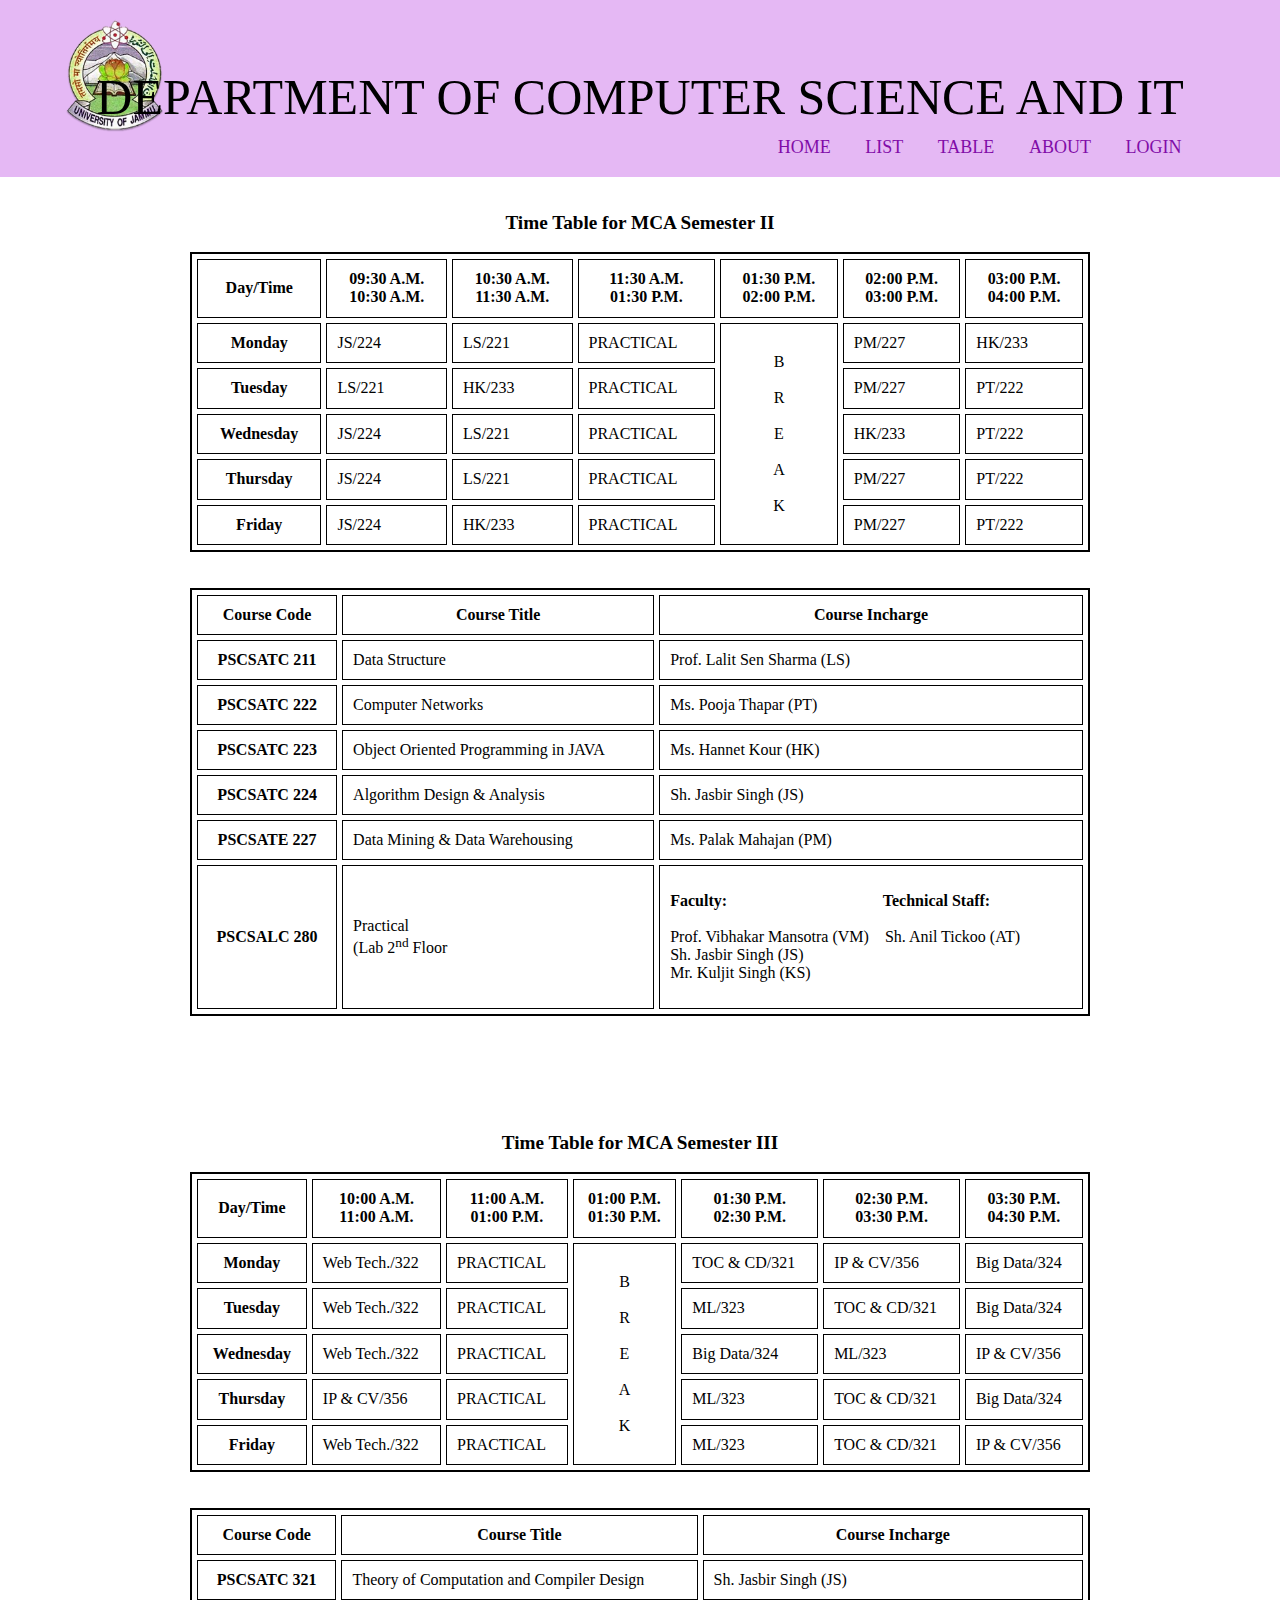
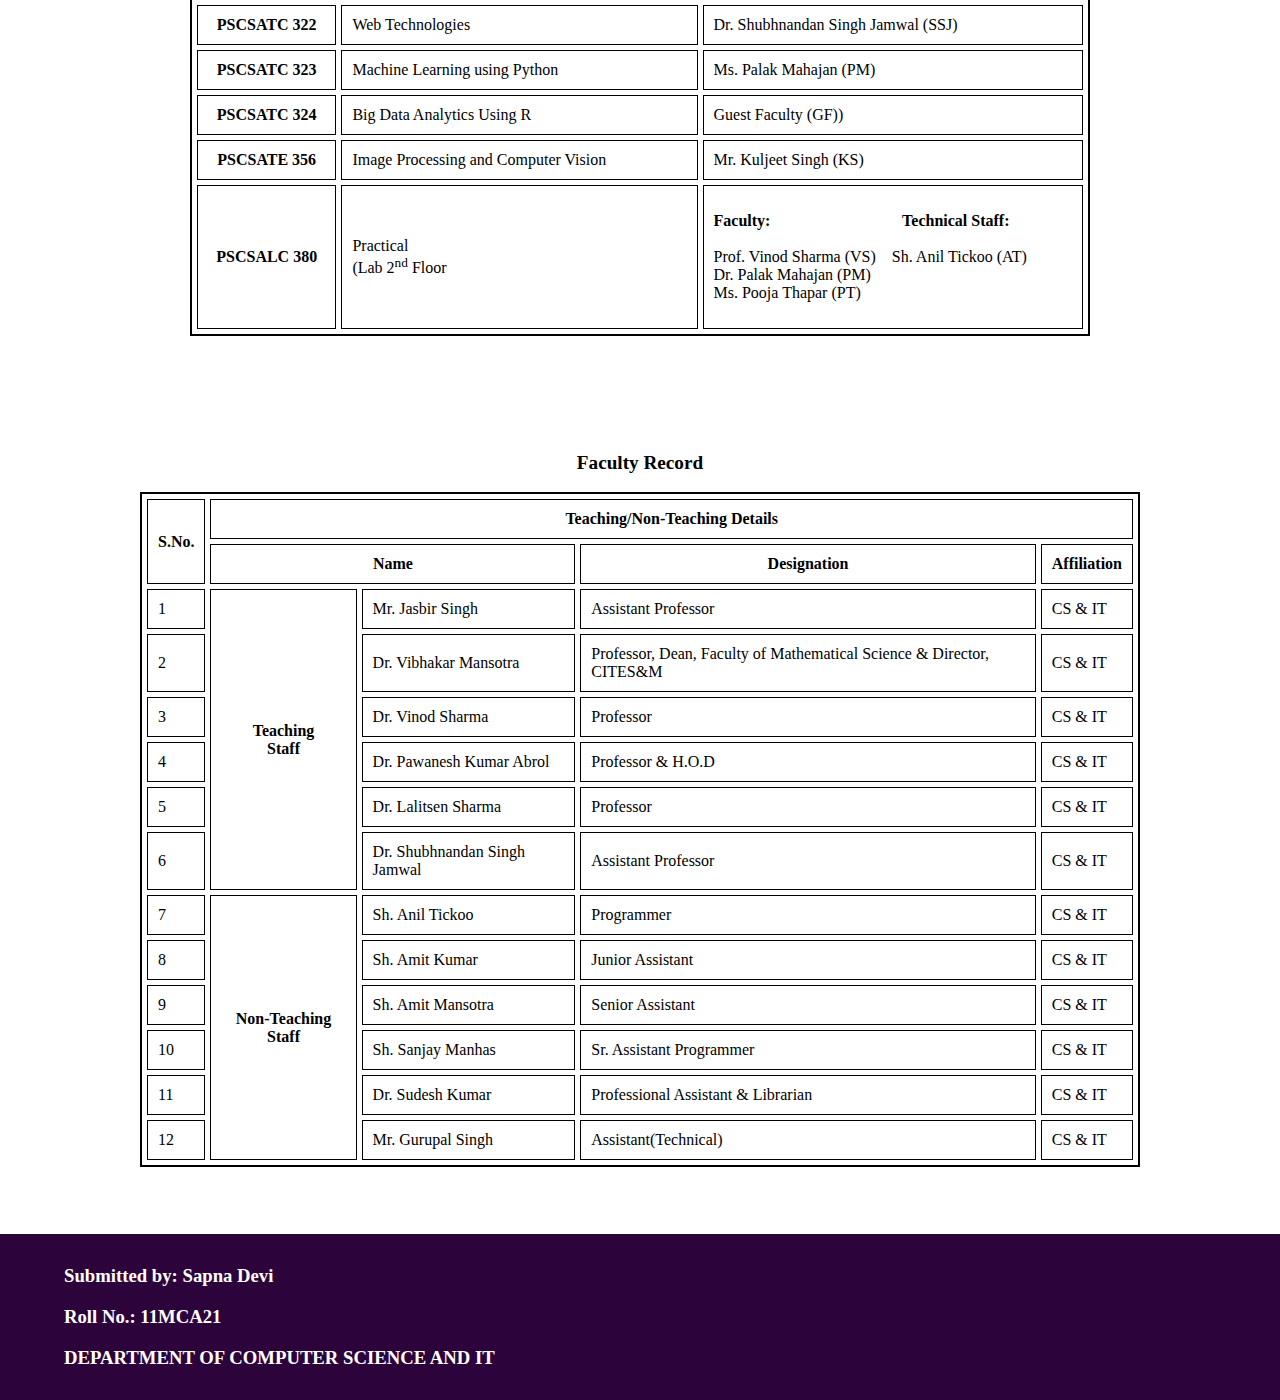
<file: table.html>
<!DOCTYPE html>
<html lang="en">
<head>
  <title>Table</title>
  <link rel="stylesheet" href="css/header_footer.css">
  <style>
    pre{
      font-family: "times New Roman";
    }
  </style>
</head>
<body>
  <div class="menu">
    <img src="img/pngwing.com.png" width="100">
    <span class="title">DEPARTMENT OF COMPUTER SCIENCE AND IT </span>
    <div class="links">
        <a href="Home.html">HOME</a><a href="list.html"> LIST</a><a href="table.html"> TABLE</a><a href="about.html"> ABOUT</a>
        <a href="iframe.html"> LOGIN</a>
    </div>
  </div>

  <div class="div1">
  <table border="2" bordercolor="black" cellspacing="5" cellpadding="10" align="center" width="900" height="300">
    <caption><big><b><br>Time Table for MCA Semester II</b></big><br><br></caption>
    <tr>
      <th>Day/Time</th>
      <th>09:30 A.M. <br> 10:30 A.M.</th>
      <th>10:30 A.M. <br> 11:30 A.M.</th>
      <th>11:30 A.M. <br> 01:30 P.M.</th>
      <th>01:30 P.M. <br> 02:00 P.M.</th>
      <th>02:00 P.M. <br> 03:00 P.M.</th>
      <th>03:00 P.M. <br> 04:00 P.M.</th>
    </tr>
    <tr>
      <th>Monday</th>
      <td>JS/224</td>
      <td>LS/221</td>
      <td>PRACTICAL</td>
      <td rowspan="5" align="center">B<br><br>R<br><br>E<br><br>A<Br><Br>K</td>
      <td>PM/227</td>
      <td>HK/233</td>
    </tr>
    <tr>
      <th>Tuesday</th>
      <td>LS/221</td>
      <td>HK/233</td>
      <td>PRACTICAL</td>
      <td>PM/227</td>
      <td>PT/222</td>
    </tr>
    <tr>
      <th>Wednesday</th>
      <td>JS/224</td>
      <td>LS/221</td>
      <td>PRACTICAL</td>
      <td>HK/233</td>
      <td>PT/222</td>
    </tr>
    <tr>
      <th>Thursday</th>
      <td>JS/224</td>
      <td>LS/221</td>
      <td>PRACTICAL</td>
      <td>PM/227</td>
      <td>PT/222</td>
    </tr>
    <tr>
      <th>Friday</th>
      <td>JS/224</td>
      <td>HK/233</td>
      <td>PRACTICAL</td>
      <td>PM/227</td>
      <td>PT/222</td>
    </tr>

  </table>
  <br><br>
  <table border="2" bordercolor="black" cellspacing="5" cellpadding="10" align="center" width="900" >
    <tr>
      <th>Course Code</th>
      <th>Course Title</th>
      <th>Course Incharge</th>
    </tr>
    <tr>
      <th>PSCSATC 211</th>
      <td>Data Structure</td>
      <td>Prof. Lalit Sen Sharma (LS)</td>
    </tr>
    <tr>
      <th>PSCSATC 222</th>
      <td>Computer Networks</td>
      <td>Ms. Pooja Thapar (PT)</td>
    </tr>
    <tr>
      <th>PSCSATC 223</th>
      <td>Object Oriented Programming in JAVA</td>
      <td>Ms. Hannet Kour (HK)</td>
    </tr>
    <tr>
      <th>PSCSATC 224</th>
      <td>Algorithm Design & Analysis</td>
      <td>Sh. Jasbir Singh (JS)</td>
    </tr>
    <tr>
      <th>PSCSATE 227</th>
      <td>Data Mining & Data Warehousing</td>
      <td>Ms. Palak Mahajan (PM)</td>
    </tr>
    <tr>
      <th>PSCSALC 280</th>
      <td>Practical<br>(Lab 2<sup>nd</sup> Floor</td>
      <td>
<pre><b>Faculty:                                       Technical Staff:</b><br>  
Prof. Vibhakar Mansotra (VM)    Sh. Anil Tickoo (AT)
Sh. Jasbir Singh (JS)
Mr. Kuljit Singh (KS)</pre>
      </td>
    </tr>

  </table>


  <br><br><br><br>
  <table border="2" bordercolor="black" cellspacing="5" cellpadding="10" align="center" width="900" height="300">
    <caption><big><br><br><b>Time Table for MCA Semester III</b></big><br><br></caption>
    <tr>
      <th>Day/Time</th>
      <th>10:00 A.M. <br> 11:00 A.M.</th>
      <th>11:00 A.M. <br> 01:00 P.M.</th>
      <th>01:00 P.M. <br> 01:30 P.M.</th>
      <th>01:30 P.M. <br> 02:30 P.M.</th>
      <th>02:30 P.M. <br> 03:30 P.M.</th>
      <th>03:30 P.M. <br> 04:30 P.M.</th>
    </tr>
    <tr>
      <th>Monday</th>
      <td>Web Tech./322</td>
      <td>PRACTICAL</td>
      <td rowspan="5" align="center">B<br><br>R<br><br>E<br><br>A<Br><Br>K</td>
      <td>TOC & CD/321</td>
      <td>IP & CV/356</td>
      <td>Big Data/324</td>
    </tr>
    <tr>
      <th>Tuesday</th>
      <td>Web Tech./322</td>
      <td>PRACTICAL</td>
      <td>ML/323</td>
      <td>TOC & CD/321</td>
      <td>Big Data/324</td>
    </tr>
    <tr>
      <th>Wednesday</th>
      <td>Web Tech./322</td>
      <td>PRACTICAL</td>
      <td>Big Data/324</td>
      <td>ML/323</td>
      <td>IP & CV/356</td>
    </tr>
    <tr>
      <th>Thursday</th>
      <td>IP & CV/356</td>
      <td>PRACTICAL</td>
      <td>ML/323</td>
      <td>TOC & CD/321</td>
      <td>Big Data/324</td>
    </tr>
    <tr>
      <th>Friday</th>
      <td>Web Tech./322</td>
      <td>PRACTICAL</td>
      <td>ML/323</td>
      <td>TOC & CD/321</td>
      <td>IP & CV/356</td>
    </tr>

  </table>
  <br><br>
  <table border="2" bordercolor="black" cellspacing="5" cellpadding="10" align="center" width="900" >
    <tr>
      <th>Course Code</th>
      <th>Course Title</th>
      <th>Course Incharge</th>
    </tr>
    <tr>
      <th>PSCSATC 321</th>
      <td>Theory of Computation and Compiler Design</td>
      <td>Sh. Jasbir Singh (JS)</td>
    </tr>
    <tr>
      <th>PSCSATC 322</th>
      <td>Web Technologies</td>
      <td>Dr. Shubhnandan Singh Jamwal (SSJ)</td>
    </tr>
    <tr>
      <th>PSCSATC 323</th>
      <td>Machine Learning using Python</td>
      <td>Ms. Palak Mahajan (PM)</td>
    </tr>
    <tr>
      <th>PSCSATC 324</th>
      <td>Big Data Analytics Using R</td>
      <td>Guest Faculty (GF))</td>
    </tr>
    <tr>
      <th>PSCSATE 356</th>
      <td>Image Processing and Computer Vision</td>
      <td>Mr. Kuljeet Singh (KS)</td>
    </tr>
    <tr>
      <th>PSCSALC 380</th>
      <td>Practical<br>(Lab 2<sup>nd</sup> Floor</td>
      <td>
<pre><b>Faculty:                                 Technical Staff:</b><br>  
Prof. Vinod Sharma (VS)    Sh. Anil Tickoo (AT)
Dr. Palak Mahajan (PM)
Ms. Pooja Thapar (PT)
</pre>
      </td>
    </tr>

  </table>
  <br><br><br><br>



  <table border="2" bordercolor="black" cellspacing="5" cellpadding="10" align="center" width="1000">
    <caption><big><b><br><br>Faculty Record</b></big><br><br></caption>
    <tr>
      <th rowspan="2">S.No.</th>
      <th colspan="4">Teaching/Non-Teaching Details </th>
    </tr>
    <tr>
      <th colspan="2">Name</th>
      <th>Designation </th>
      <th>Affiliation</th>
    </tr>
    <tr>
      <td>1</td>
      <th rowspan="6">Teaching <br>Staff</th>
      <td>Mr. Jasbir Singh</td>
      <td>Assistant  Professor</td>
      <td>CS & IT</td>
    </tr>
    <tr>
      <td>2</td>
      <td>Dr. Vibhakar Mansotra</td>
      <td>Professor, Dean, Faculty of Mathematical Science & Director, CITES&M</td>
      <td>CS & IT</td>
    </tr>
    <tr>
      <td>3</td>
      <td>Dr. Vinod Sharma</td>
      <td>Professor</td>
      <td>CS & IT</td>
    </tr>
    <tr>
      <td>4</td>
      <td>Dr. Pawanesh Kumar Abrol</td>
      <td>Professor & H.O.D</td>
      <td>CS & IT</td>
    </tr>
    <tr>
      <td>5</td>
      <td>Dr. Lalitsen Sharma</td>
      <td>Professor</td>
      <td>CS & IT</td>
    </tr>
    <tr>
      <td>6</td>
      <td>Dr. Shubhnandan Singh Jamwal</td>
      <td>Assistant  Professor</td>
      <td>CS & IT</td>
    </tr>
    <tr>
      <td>7</td>
      <th rowspan="6">Non-Teaching Staff</th>
      <td>Sh. Anil Tickoo</td>
      <td>Programmer</td>
      <td>CS & IT</td>
    </tr>
    <tr>
      <td>8</td>
      <td>Sh. Amit Kumar</td>
      <td>Junior Assistant</td>
      <td>CS & IT</td>
    </tr>
    <tr>
      <td>9</td>
      <td>Sh. Amit Mansotra </td>
      <td>Senior Assistant</td>
      <td>CS & IT</td>
    </tr>
    <tr>
      <td>10</td>
      <td>Sh. Sanjay Manhas</td>
      <td>Sr. Assistant Programmer</td>
      <td>CS & IT</td>
    </tr>
    <tr>
      <td>11</td>
      <td>Dr. Sudesh Kumar</td>
      <td>Professional Assistant & Librarian</td>
      <td>CS & IT</td>
    </tr>
    <tr>
      <td>12</td>
      <td>Mr. Gurupal Singh</td>
      <td>Assistant(Technical)</td>
      <td>CS & IT</td>
    </tr>
  </table>
  </div>
<br><br><br>
  <footer>
    <div class="div1">
        <h3>Submitted by: Sapna Devi</h3>
        <h3>Roll No.: 11MCA21</h3>
        <h3>DEPARTMENT OF COMPUTER SCIENCE AND IT</h3>
    </div>
    </footer>
    
</body>
</html>
</file>
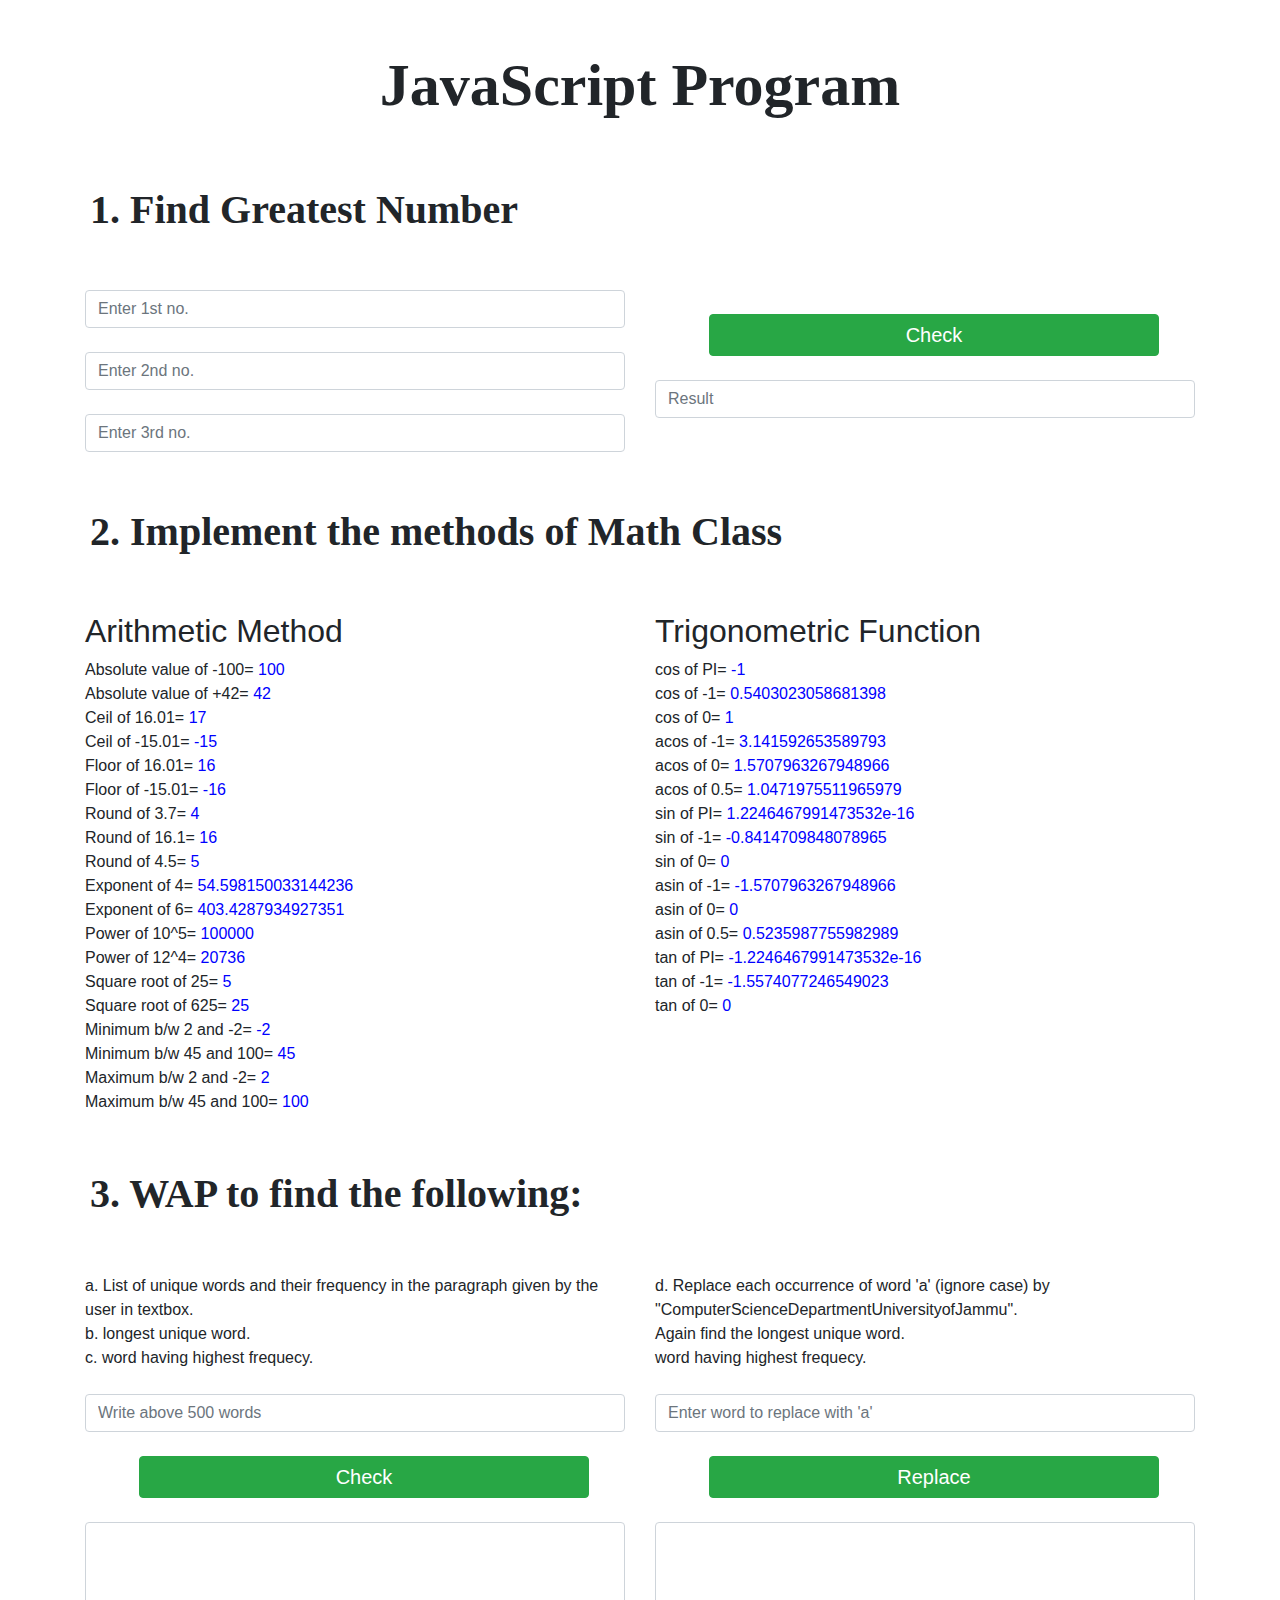
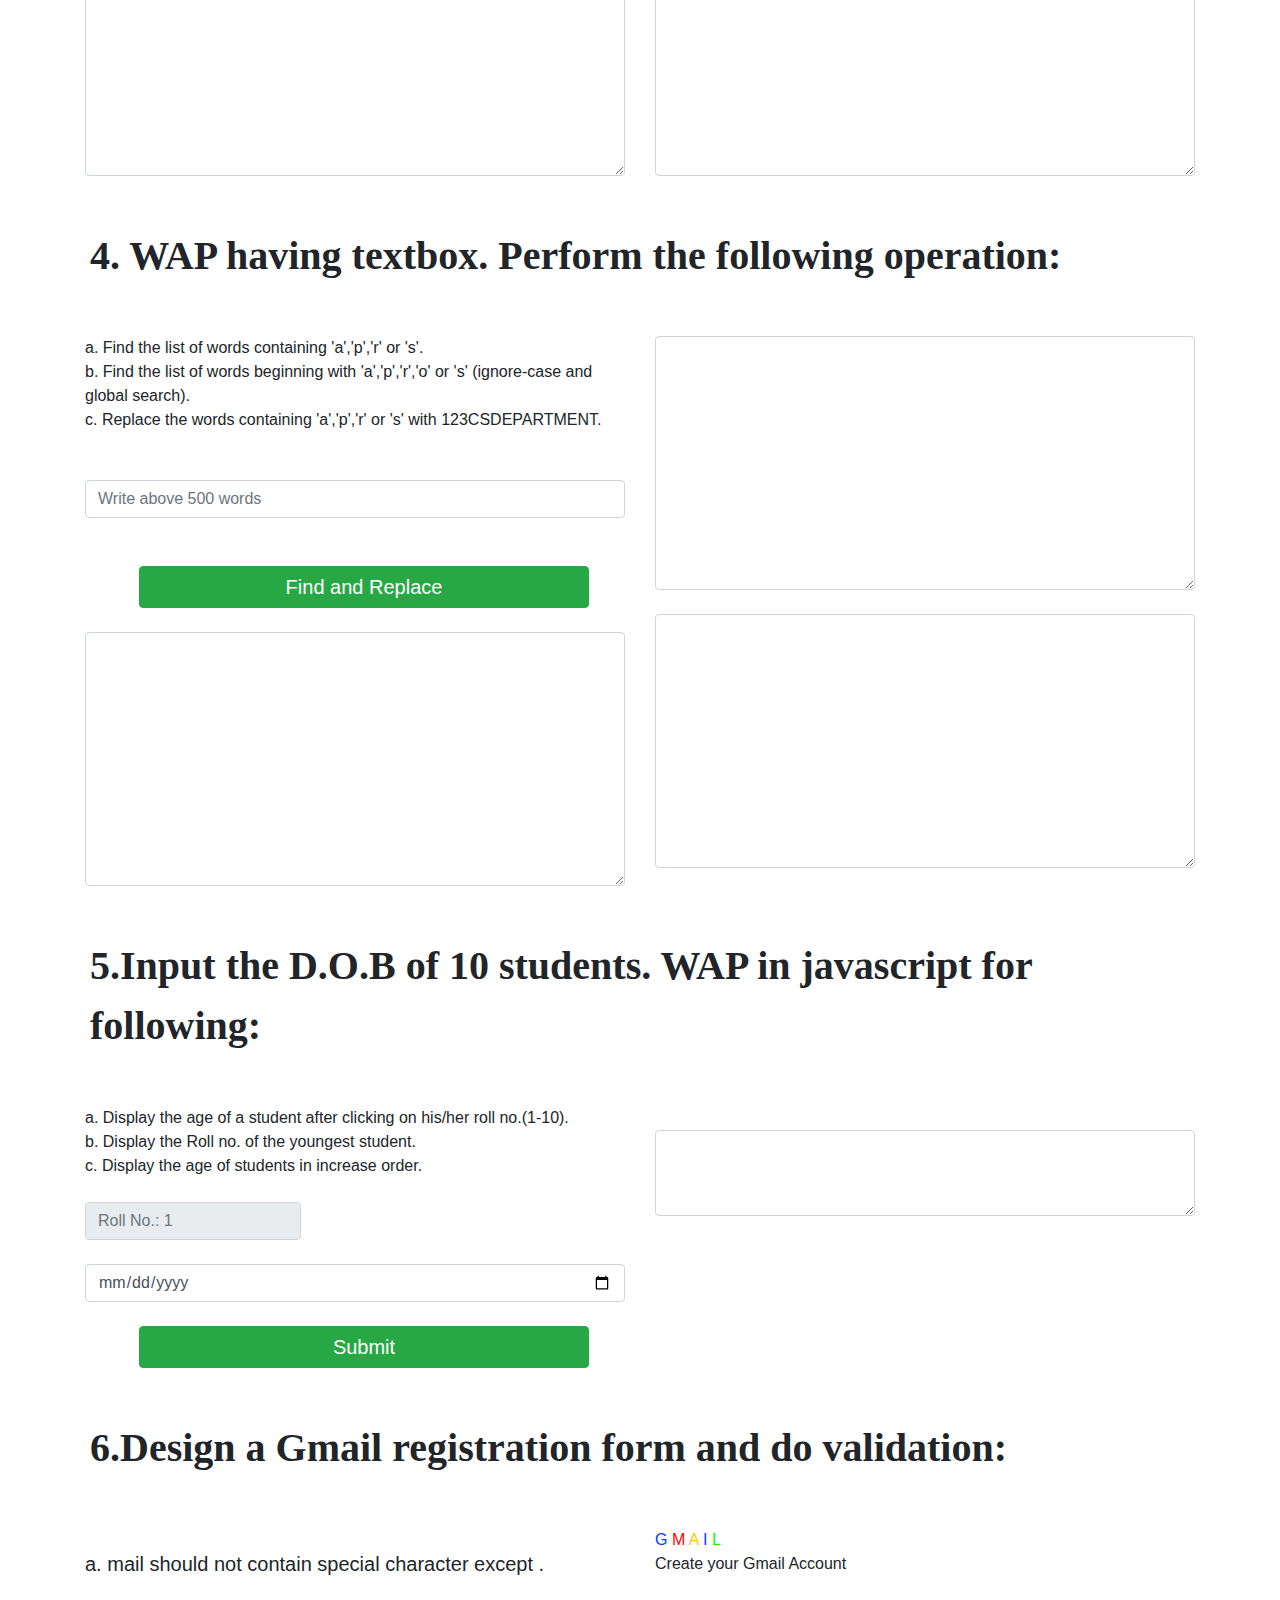
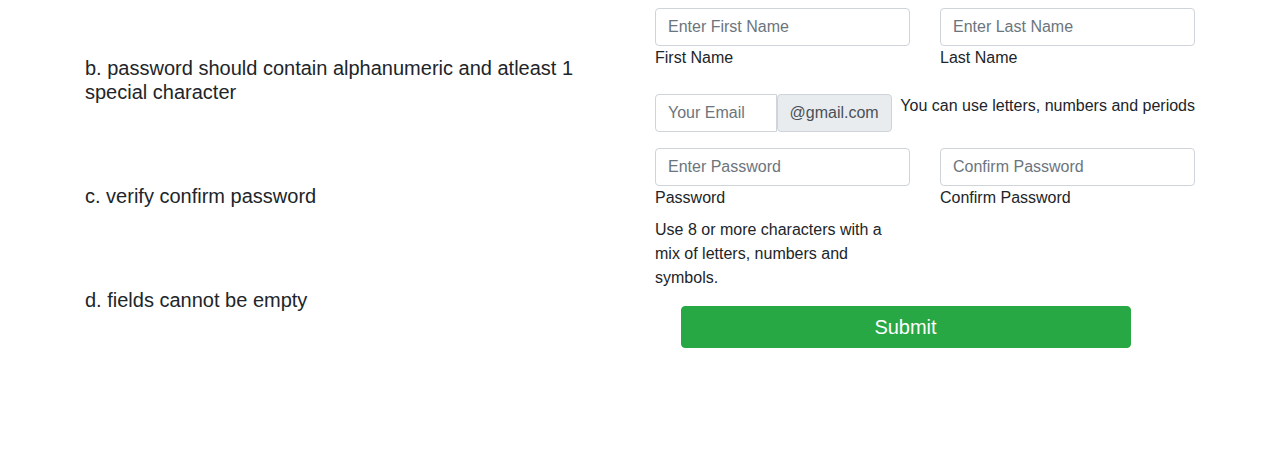
<file: javascript/javascript.html>
<html>
    <title>Find Greatest Number</title>
    <meta charset="utf-8">
    <meta name="viewport" content="width=device-width, initial-scale=1">
    <link rel="stylesheet" href="https://cdn.jsdelivr.net/npm/bootstrap@4.6.1/dist/css/bootstrap.min.css">
    <script src="https://cdn.jsdelivr.net/npm/jquery@3.6.0/dist/jquery.slim.min.js"></script>
    <script src="https://cdn.jsdelivr.net/npm/popper.js@1.16.1/dist/umd/popper.min.js"></script>
    <script src="https://cdn.jsdelivr.net/npm/bootstrap@4.6.1/dist/js/bootstrap.bundle.min.js"></script>
    <link rel="stylesheet" href="../css/js_file.css">
    <script src="script.js"></script>
    <body>
        <div class="container">
            <div class="row">
                <div class="col-12 heading">
                    JavaScript Program
                 </div>
                 <div class="col-12 title">
                    1. Find Greatest Number
                 </div>
                 <div class="col-12 content">
                    <div class="row">
                        <div class="col-6">
                            <input type="text" id="a" class="form-control" placeholder="Enter 1st no."><br>
                            <input type="text" id="b" class="form-control" placeholder="Enter 2nd no."><br>
                            <input type="text" id="c" class="form-control" placeholder="Enter 3rd no.">
                        </div>
                        <div class="col-6">
                            <br>
                            <button class="btn btn-success" onclick="check()">Check</button><br><br>
                            <input type="text" id="result" class="form-control" placeholder="Result">
                        </div>
                    </div>
                 </div>
            </div>

            <div class="row">
                <div class="col-12 title">
                    2. Implement the methods of Math Class
                </div>
                <div class="col-12 content">
                    <div class="row">
                        <div class="col-6">
                            <h2>Arithmetic Method</h2>
                            <script>
                                document.write("Absolute value of -100= "+"<span style='color: blue;'>"+Math.abs(-100)+"</span>"+"<br>");
                                document.write("Absolute value of +42= "+"<span style='color: blue;'>"+Math.abs(+42)+"</span>"+"<br>");
                                document.write("Ceil of 16.01= "+"<span style='color: blue;'>"+Math.ceil(16.01)+"</span>"+"<br>");
                                document.write("Ceil of -15.01= "+"<span style='color: blue;'>"+Math.ceil(-15.01)+"</span>"+"<br>");
                                document.write("Floor of 16.01= "+"<span style='color: blue;'>"+Math.floor(16.01)+"</span>"+"<br>");
                                document.write("Floor of -15.01= "+"<span style='color: blue;'>"+Math.floor(-15.01)+"</span>"+"<br>");
                                document.write("Round of 3.7= "+"<span style='color: blue;'>"+Math.round(3.7)+"</span>"+"<br>");
                                document.write("Round of 16.1= "+"<span style='color: blue;'>"+Math.round(16.1)+"</span>"+"<br>");
                                document.write("Round of 4.5= "+"<span style='color: blue;'>"+Math.round(4.5)+"</span>"+"<br>");
                                document.write("Exponent of 4= "+"<span style='color: blue;'>"+Math.exp(4)+"</span>"+"<br>");
                                document.write("Exponent of 6= "+"<span style='color: blue;'>"+Math.exp(6)+"</span>"+"<br>");
                                document.write("Power of 10^5= "+"<span style='color: blue;'>"+Math.pow(10,5)+"</span>"+"<br>");
                                document.write("Power of 12^4= "+"<span style='color: blue;'>"+Math.pow(12,4)+"</span>"+"<br>");
                                document.write("Square root of 25= "+"<span style='color: blue;'>"+Math.sqrt(25)+"</span>"+"<br>");
                                document.write("Square root of 625= "+"<span style='color: blue;'>"+Math.sqrt(625)+"</span>"+"<br>");
                                document.write("Minimum b/w  2 and -2= "+"<span style='color: blue;'>"+Math.min(2,-2)+"</span>"+"<br>");
                                document.write("Minimum b/w  45 and 100= "+"<span style='color: blue;'>"+Math.min(45,100)+"</span>"+"<br>");
                                document.write("Maximum b/w  2 and -2= "+"<span style='color: blue;'>"+Math.max(2,-2)+"</span>"+"<br>");
                                document.write("Maximum b/w  45 and 100= "+"<span style='color: blue;'>"+Math.max(45,100)+"</span>"+"<br>");
                            </script>
                        </div>
                        <div class="col-6">
                            <h2>Trigonometric Function</h2>
                            <script>
                                document.write("cos of PI= "+"<span style='color: blue;'>"+Math.cos(Math.PI)+"</span>"+"<br>");
                                document.write("cos of -1= "+"<span style='color: blue;'>"+Math.cos(-1)+"</span>"+"<br>");
                                document.write("cos of 0= "+"<span style='color: blue;'>"+Math.cos(0)+"</span>"+"<br>");
                                document.write("acos of -1= "+"<span style='color: blue;'>"+Math.acos(-1)+"</span>"+"<br>");
                                document.write("acos of 0= "+"<span style='color: blue;'>"+Math.acos(0)+"</span>"+"<br>");
                                document.write("acos of 0.5= "+"<span style='color: blue;'>"+Math.acos(0.5)+"</span>"+"<br>");
                                document.write("sin of PI= "+"<span style='color: blue;'>"+Math.sin(Math.PI)+"</span>"+"<br>");
                                document.write("sin of -1= "+"<span style='color: blue;'>"+Math.sin(-1)+"</span>"+"<br>");
                                document.write("sin of 0= "+"<span style='color: blue;'>"+Math.sin(0)+"</span>"+"<br>");
                                document.write("asin of -1= "+"<span style='color: blue;'>"+Math.asin(-1)+"</span>"+"<br>");
                                document.write("asin of 0= "+"<span style='color: blue;'>"+Math.asin(0)+"</span>"+"<br>");
                                document.write("asin of 0.5= "+"<span style='color: blue;'>"+Math.asin(0.5)+"</span>"+"<br>");
                                document.write("tan of PI= "+"<span style='color: blue;'>"+Math.tan(Math.PI)+"</span>"+"<br>");
                                document.write("tan of -1= "+"<span style='color: blue;'>"+Math.tan(-1)+"</span>"+"<br>");
                                document.write("tan of 0= "+"<span style='color: blue;'>"+Math.tan(0)+"</span>"+"<br>");
                                document.write("cot of PI= "+"<span style='color: blue;'>"+Math.cot(Math.PI)+"</span>"+"<br>");
                                document.write("cot of -1= "+"<span style='color: blue;'>"+Math.cot(-1)+"</span>"+"<br>");
                                document.write("cot of 0= "+"<span style='color: blue;'>"+Math.cot(0)+"</span>"+"<br>");
                            </script>
                        </div>
                    </div>
                </div>
            </div>

            <div class="row">
                <div class="col-12 title">
                    3. WAP to find the following:
                </div>
                <div class="col-12 content">
                    <div class="row">
                        <div class="col-6">
                            a. List of unique words and their frequency in the paragraph given by the user in textbox.<br>
                            b. longest unique word.<br>
                            c. word having highest frequecy.<br><br>
                            <input type="text" id="txt" class="form-control" placeholder="Write above 500 words"><br>
                            <button class="btn btn-success" onclick="unique_words('result1','0')">Check</button><br><br>
                            <textarea rows="10" class="form-control" id="result1"></textarea>
                        </div>
                         <div class="col-6">
                            d. Replace each occurrence of word 'a' (ignore case) by "ComputerScienceDepartmentUniversityofJammu".<br> 
                                Again find the longest unique word.<br>
                                word having highest frequecy.<br><br> 
                            <input type="text" id="replace" class="form-control" placeholder="Enter word to replace with 'a' "><br>
                            <button class="btn btn-success" onclick="replace_word()">Replace</button><br><br>
                            <textarea rows="10" class="form-control" id="result2"></textarea>
                        </div>
                    </div>
                </div>
            </div>

            <div class="row">
                <div class="col-12 title">
                    4. WAP having textbox. Perform the following operation:
                </div>
                <div class="col-12 content">
                    <div class="row">
                        <div class="col-6">
                            a. Find the list of words containing 'a','p','r' or 's'.<br>
                            b. Find the list of words beginning with 'a','p','r','o' or 's' (ignore-case and global search).<br>
                            c. Replace the words containing 'a','p','r' or 's' with 123CSDEPARTMENT.<br><br><br>
                            <input type="text" id="input_txt" class="form-control" placeholder="Write above 500 words"><br><br>
                            <button class="btn btn-success" onclick="process()">Find and Replace</button><br><br>
                            <textarea rows="10" class="form-control" id="result3"></textarea>
                        </div>
                        <div class="col-6">
                            <textarea rows="10" class="form-control" id="result4"></textarea><br>
                            <textarea rows="10" class="form-control" id="result5"></textarea>
                        </div>
                    </div>
                </div>
            </div>

            <div class="row">
                <div class="col-12 title">
                    5.Input the D.O.B of 10 students. WAP in javascript for following:
                </div>
                <div class="col-12 content">
                    <div class="row">
                        <div class="col-6">
                            a. Display the age of a student after clicking on his/her roll no.(1-10).<br>
                            b. Display the Roll no. of the youngest student.<br>
                            c. Display the age of students in increase order.<br><br>
                            <input type="text" class="form-control" placeholder="Roll No.: 1 " id="roll_no" disabled><br>
                            <input type="date" class="form-control" id="st_dob"><br>
                            <button class="btn btn-success" onclick="dob()">Submit</button>
                        </div>
                        <div class="col-6">
                            <div class="row">
                                <div class="col-6" id="show">
                                    
                                </div>
                                <div class="col-6" id="show1">
                                    
                                </div>
                                <div class="col"><br>
                                    <textarea rows="3" class="form-control" id="age_result"></textarea>
                                </div>
                            </div>                            
                        </div>
                    </div>
                </div>
            </div>

            <div class="row">
                <div class="col-12 title">
                    6.Design a Gmail registration form and do validation:
                </div>
                <div class="col-12 content">
                    <div class="row">
                        <div class="col-6">
                            <br>
                            <h5>a. mail should not contain special character except .</h5><br><br><br>
                            <h5>b. password should contain alphanumeric and atleast 1 special character</h5><br><br><br>
                            <h5>c. verify confirm password</h5><br><br><br>
                            <h5>d. fields cannot be empty</h5><br><br><br>
                        </div>
                        <div class="col-6">
                            <span class="logo" style="color: #0040ff">G</span>
          <span class="logo" style="color: #ff0000">M</span>
          <span class="logo" style="color: #ffcc00">A</span>
          <span class="logo" style="color: #0040ff">I</span>
          <span class="logo" style="color: #00ff00">L</span>
          <p>Create your Gmail Account</p>
          <form action="">
            <div class="row">
              <div class="col-sm-6">
                <div class="form-floating mb-3 mt-3">
                  <input
                    type="text"
                    class="form-control"
                    id="fname"
                    placeholder="Enter First Name"
                    name="fname"
                  />
                  <label for="fname">First Name</label>
                  <div id="error1" class="hint"></div>
                </div>
              </div>
              <div class="col-sm-6">
                <div class="form-floating mb-3 mt-3">
                  <input
                    type="text"
                    class="form-control"
                    id="lname"
                    placeholder="Enter Last Name"
                    name="lname"
                  />
                  <label for="fname">Last Name</label>
                  <div id="error2" class="hint"></div>
                </div>
              </div>
              <div class="col-sm-12">
                <div class="input-group">
                  <input
                    type="text"
                    class="form-control"
                    id="mail"
                    placeholder="Your Email"
                  />
                  <span class="input-group-text">@gmail.com</span>
                  <div id="error3" class="hint">
                    &nbsp; You can use letters, numbers and periods
                  </div>
                </div>
              </div>
              <div class="col-sm-6">
                <div class="form-floating mb-3 mt-3">
                  <input
                    type="password"
                    class="form-control"
                    id="pass"
                    placeholder="Enter Password"
                    name="pass"
                  />
                  <label for="fname">Password</label>
                  <div id="error4" class="hint">
                    Use 8 or more characters with a mix of letters, numbers and
                    symbols.
                  </div>
                </div>
              </div>
              <div class="col-sm-6">
                <div class="form-floating mb-3 mt-3">
                  <input
                    type="password"
                    class="form-control"
                    id="cpass"
                    placeholder="Confirm Password"
                    name="cpass"
                  />
                  <label for="fname">Confirm Password</label>
                  <div id="error5" class="hint"></div>
                </div>
              </div>
              <div class="col-sm-6">
                <button
                  type="button"
                  class="btn btn-success"
                  onclick="validate();"
                >
                  Submit
                </button>
              </div>
            </div>
          </form><br><br><br><br>
                        </div>
                    </div>
                </div>
            </div>
        </div>
    </body>
</html>
</file>
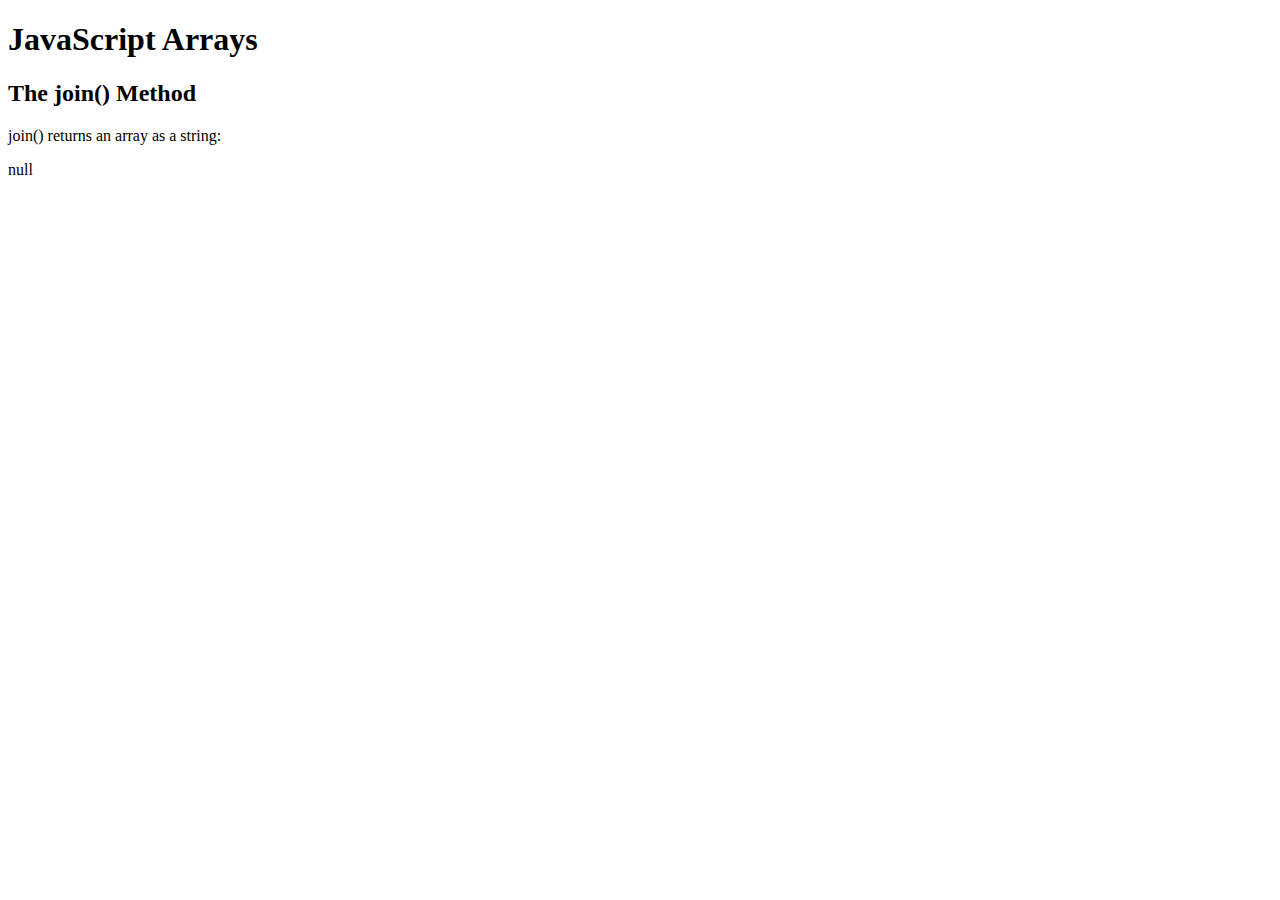
<file: javascript/try.html>
<!DOCTYPE html>
<html>
<body>

<h1>JavaScript Arrays</h1>
<h2>The join() Method</h2>

<p>join() returns an array as a string:</p>

<p id="demo"></p>

<script>
    var p=/j{4}/g;
var t="jjjammu 09876j943jjj09 J-ammu u$niversityjammuh";
document.write(t.match(p));

</script>

</body>
</html>
</file>
<file: css/about.css>
body{
    margin: 0 0;
}
h2{
    color:#810CA8;
    padding-top: 2%;
    text-decoration: underline;
}

.div1{
    padding:1% 5%;
}

.alinks{
    display: flex;
    justify-content: end;
}

.alinks a{
    font-family: 'Times New Roman', Times, serif;
    padding-top: 0.5%;
    padding-right: 3%;
    text-decoration: none;
    color: #810CA8;
    font-size: 18px;
}
.menu{
    height:21%;
    padding: 1.5% 5%;
    background-color: #E5B8F4;
}

.alinks a:hover{
    color:#C147E9;
    transform: scale(1.1);
}

.title{
    font-family: 'Times New Roman', Times, serif;
    font-size: 50px;
    display: flex;
    justify-content: center;
    margin-top: -7%;
}

.carousel-inner img {
    width: 100%;
    height: 75%;
}
.span1{
    color: #C147E9;
    font-weight: 600;
    font-size: large;
}

.div1 table img{
    padding:25px 0;
}

table td{
    padding-left: 20px;
}

p,h1,h2,li,table{
    font-family: 'Times New Roman', Times, serif;
}

p{
    font-size: 18px;
    padding-top: 10px;
}

footer{
    height: 10.5rem;
    background-color: #2D033B;
    color:#fff;
    padding-top: 14px;
}

footer .div1 h3{
    font-size: 18px;
    line-height:30px;
    font-family: 'Times New Roman', Times, serif;
    font-weight: bold;
}
</file>
<file: css/iframe.css>
/* iframe */
body{
    margin: 0 0;
    padding: 0 0;
    background-color: #9A69E1;
}

.links{
    display: flex;
    justify-content: end;
}

.links a{
    padding-top: 1%;
    padding-right: 3%;
    text-decoration: none;
    color: #810CA8;
    font-size: 18px;
}
.menu{
    height:15%;
    width: 90%;
    padding: 1.5% 5%;
    background-color: #E5B8F4;
}

.links a:hover{
    color:#C147E9;
    transform: scale(1.1);
}

.title{
    font-size: 50px;
    display: flex;
    justify-content: center;
    margin-top: -6%;
}

h1{
    padding: 0 40px;
}
div{
    display: inline-block;
}

.div1{
    width:100%;
    background-color: #2D033B;
    color: #fff;
}

.div2{
    width:100%;
    height: 89.3%;
    display: flex;
    justify-content: space-around;
    background-color: #9A69E1;
}

.div3{
    width:40%;
    padding-top: 10%;
}

.div3 a{
    font-size: 25px;
    text-decoration: none;
    color: #fff;
}

.body_login{
    background-color: #AA14F0;
    color: #fff;
}

iframe{
    width: 60%;
    height: 100%;
}

/* form*/
h2{
    font-size: 40px;
    padding-top: 4rem;
}

form .row div{
    padding-top: 2rem;
}

form .row div button{
    width: 8rem;
    font-size: 18px;
}

form .row div label{
    font-size: 20px;
}

form .row div .tick{
    box-shadow: none;
}

footer{
    background-color: #2D033B;
    color:#fff;
}
.ftr{
    padding:1% 5%;
}
</file>
<file: css/header_footer.css>
body{
    margin: 0 0;
   
}
h2{
    color:#810CA8;
    padding-top: 3%;
    text-decoration: underline;
}

.div1{
    padding:1% 5%;
}

.links{
    display: flex;
    justify-content: end;
}

.links a{
    padding-top: 1%;
    padding-right: 3%;
    text-decoration: none;
    color: #810CA8;
    font-size: 18px;
}
.menu{
    height:15%;
    padding: 1.5% 5%;
    background-color: #E5B8F4;
}

.links a:hover{
    color:#C147E9;
    transform: scale(1.1);
}

.title{
    font-size: 50px;
    display: flex;
    justify-content: center;
    margin-top: -6%;
}

.top{
    font-size: 30px;
    position: fixed;
    right: 3rem;
    bottom:5rem;
    z-index: 2000;
    color: #810CA8;
}

p{
    line-height: 25px;
    font-size: 17px;
}

.subtitle{
    font-size: medium;
}
li{
    padding: 3px 0;
}

footer{
    background-color: #2D033B;
    color:#fff;
}
</file>
<file: css/js_file.css>
.container .row .heading{
    padding-top: 40px;
    font-size: 60px;
    font-weight: bold;
    font-family: 'Times New Roman', Times, serif;
    text-align: center;
}
.container .row .title{
    padding:50px 20px;
    font-size: 40px;
    font-weight: bold;
    font-family: 'Times New Roman', Times, serif;
}

.container .btn{
    font-size: 20px;
    width: 450px;
    padding: 5px 12px;
    margin-left: 10%;
}

#roll_no{
    width:40%;
}
</file>
